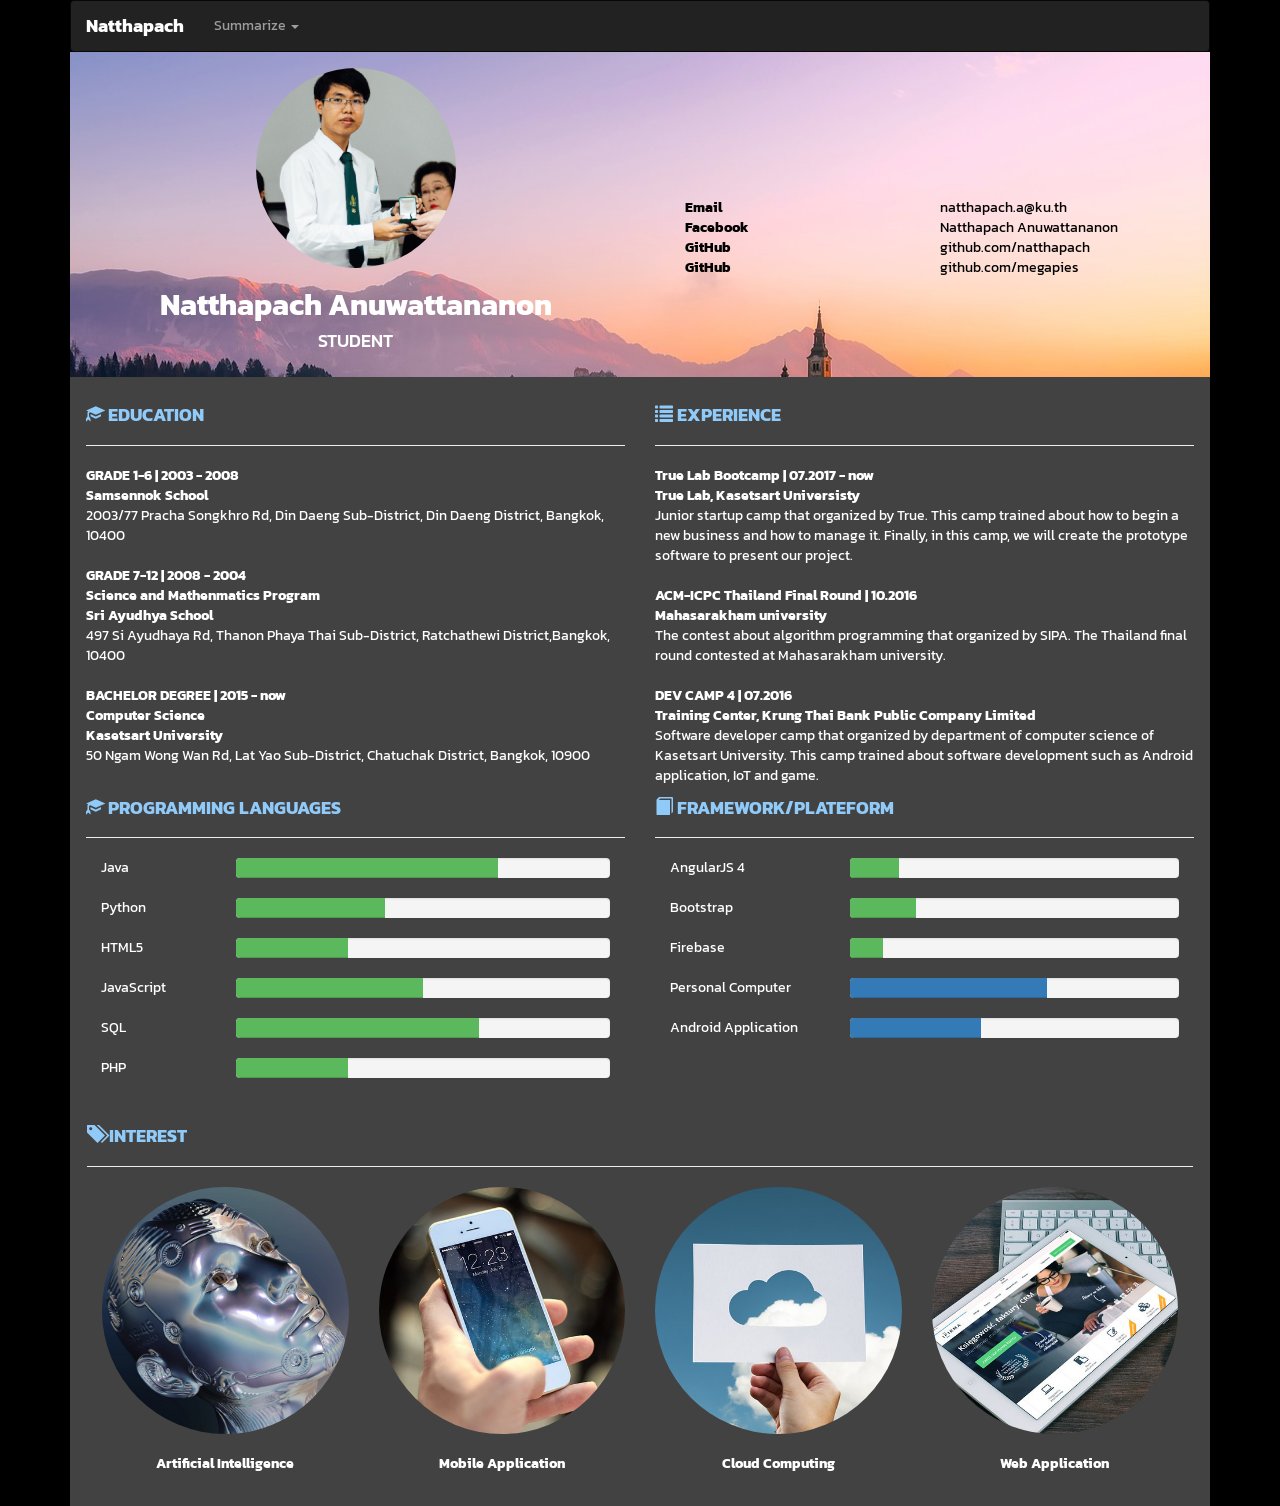
<file: index.html>
<html>

<head>
  <meta charset="utf-8">
  <meta http-equiv="X-UA-Compatible" content="IE=edge">
  <meta name="viewport" content="width=device-width, initial-scale=1">
  <!-- The above 3 meta tags *must* come first in the head; any other head content must come *after* these tags -->
  <title>Natthapach Anuwattananon</title>
  <!-- Bootstrap -->
  <link href="css/bootstrap.min.css" rel="stylesheet">
  <link href="https://fonts.googleapis.com/css?family=Kanit" rel="stylesheet">
  <!-- HTML5 shim and Respond.js for IE8 support of HTML5 elements and media queries -->
  <!-- WARNING: Respond.js doesn't work if you view the page via file:// -->
  <!--[if lt IE 9]>
      <script src="https://oss.maxcdn.com/html5shiv/3.7.3/html5shiv.min.js"></script>
      <script src="https://oss.maxcdn.com/respond/1.4.2/respond.min.js"></script>
    <![endif]-->
  <style>
    .font-kanit{
        font-family: 'Kanit', sans-serif;
    }

    #header{
      background: url("image/header.jpg") no-repeat;
      color: white;
    }

    #body {
      background: #424242;
      color: white;
      padding: 16px;
    }

    .topic {
      color: #90caf9
    }

    .col-centered {
      margin: 0 auto;
    }

    @media (min-width: 768px){
      #contract{
        color: #000
      }
    }
  </style>
</head>

<body style="background: #000" class="font-kanit">
  <div class="container"  >
    <!-- start navbar -->
    <nav class="navbar navbar-inverse" style="margin: 0px">
      <div class="container-fluid">
        <div class="navbar-header">
            <button type="button" class="navbar-toggle collapsed" data-toggle="collapse" data-target="#bs-example-navbar-collapse-1" aria-expanded="false">
              <span class="sr-only">Toggle navigation</span>
              <span class="icon-bar"></span>
              <span class="icon-bar"></span>
              <span class="icon-bar"></span>
        </button>
        <a class="navbar-brand" href="index.html"><b style="color: #fff">Natthapach</b></a>
        </div>
        <div class="collapse navbar-collapse" id="bs-example-navbar-collapse-1">
          <ul class="nav navbar-nav class="dropdown-menu" aria-labelledby="dropdownMenuDivider">
            <li class="dropdown">
              <a class="dropdown-toggle" data-toggle="dropdown" href="#">Summarize
              <span class="caret"></span></a>
              <ul class="dropdown-menu">
                <li><a href="tp-summary_1.html">How to browser build page</a></li> 
                <li><a href="tp-summary_2.html">How to browser render page (part I)</a></li> 
                <li><a href="tp-summary_3.html">CSS Specificity</a></li>
              </ul>
            </li>         
          </ul>
        </div>
      </div>
    </nav>
    <!-- end navbar -->

    <div id="header">
      <div class="row" style="padding: 16px;">
        <div class="col-xs-12 col-sm-6" align="center">
          <img src="image/profile.jpg" class="img-circle" alt="profile" style="width: 200px; height: 200px">
          <br>
          <h2> <b>Natthapach Anuwattananon</b> </h2>
          <h4> STUDENT </h4>
        </div>
        <div class="col-xs-12 col-sm-6" style="vertical-align:bottom" id="contract">
          <div class="col-xs-12" style="margin-top:10px">
            &nbsp;
            <!-- <h5> <b>CAREER GOAL</b>
              <br>
              <br> &nbsp;&nbsp;&nbsp;&nbsp;&nbsp;&nbsp;&nbsp;&nbsp;I have some dream for my life. That is about eating every food in the world. I want to the king of eater! I will eat any thing that I need. </h5> -->
          </div>
          <div class="col-sm-12">
            <br>
            <br>
            <br>
            <br>
            <br> </div>
          <div class="col-xs-12">
            <!-- <hr> -->
            <div class="col-xs-6"> <b>Email</b> </div>
            <div class="col-xs-6"> natthapach.a@ku.th </div>
            <div class="col-xs-6"> <b>Facebook</b> </div>
            <div class="col-xs-6"> Natthapach Anuwattananon </div>
            <div class="col-xs-6"> <b>GitHub</b> </div>
            <div class="col-xs-6"> github.com/natthapach  </div>
            <div class="col-xs-6"> <b>GitHub</b> </div>
            <div class="col-xs-6"> github.com/megapies </div>
          </div>
        </div>
      </div>
    </div>

    <div id="body">
      <div class="row">
        <div class="col-xs-12 col-sm-6">
          <h4 class="topic"> 
            <span class="glyphicon glyphicon-education" aria-hidden="true"></span> 
            <b>EDUCATION</b>
            <hr> 
          </h4> 

          <b>GRADE 1-6 | 2003 - 2008 <br> Samsennok School <br> </b> 2003/77 Pracha Songkhro Rd, Din Daeng Sub-District, Din Daeng District, Bangkok, 10400
          <br>
          <br> 
          <b>
            GRADE 7-12 | 2008 - 2004 <br> 
            Science and Mathenmatics Program <br>
            Sri Ayudhya School<br> 
          </b> 
            497 Si Ayudhaya Rd, Thanon Phaya Thai Sub-District, Ratchathewi District,Bangkok, 10400
          <br>
          <br> 
          <b>BACHELOR DEGREE | 2015 - now <br> 
            Computer Science<br>
            Kasetsart University<br>
          </b> 
            50 Ngam Wong Wan Rd, Lat Yao Sub-District, Chatuchak District, Bangkok, 10900
      
        </div>

        <!-- Experience -->
        <div class="col-xs-12 col-sm-6">
          <h4 class="topic"> <span class="glyphicon glyphicon-list" aria-hidden="true"></span> <b>EXPERIENCE</b>
            <hr> 
          </h4> 
            <b>
              True Lab Bootcamp | 07.2017 - now <br> 
              True Lab, Kasetsart Universisty <br>
            </b> 
            Junior startup camp that organized by True. This camp trained about how to begin a new business and how to manage it. Finally, in this camp, we will create the prototype software to present our project.
          <br>
          <br> 
          <b>
            ACM-ICPC Thailand Final Round | 10.2016 <br> 
            Mahasarakham university <br> 
          </b> 
          The contest about algorithm programming that organized by SIPA. The Thailand final round contested at Mahasarakham university.
          <br>
          <br> 
          <b>
            DEV CAMP 4 | 07.2016 <br> 
            Training Center, Krung Thai Bank Public Company Limited <br> 
          </b> 
          Software developer camp that organized by department of computer science of Kasetsart University. This camp trained about software development such as Android application, IoT and game.
        </div>
          <!-- Education -->
      </div>

    <div id="body" style="padding: 0px">
      <div class="row">
        <!-- -->
        <div class="col-xs-12 col-sm-6">
          <h4 class="topic"> <span class="glyphicon glyphicon-education" aria-hidden="true"></span> <b> PROGRAMMING LANGUAGES</b>
            <hr> </h4>
          <!-- -->
          <div class="col-xs-3"> Java </div>
          <div class="col-xs-9">
            <div class="progress">
              <div class="progress-bar progress-bar-success" role="progressbar" aria-valuenow="60" aria-valuemin="0" aria-valuemax="100" style="width: 70%;"> <span class="sr-only">60% Complete</span> </div>
            </div>
          </div>
          <!--  -->
          <div class="col-xs-3"> Python </div>
          <div class="col-xs-9">
            <div class="progress ">
              <div class="progress-bar progress-bar-success" role="progressbar" aria-valuenow="60" aria-valuemin="0" aria-valuemax="100" style="width: 40%;"> <span class="sr-only">60% Complete</span> </div>
            </div>
          </div>
          <!--  -->
          
          <div class="col-xs-3"> HTML5 </div>
          <div class="col-xs-9">
            <div class="progress">
              <div class="progress-bar progress-bar-success" role="progressbar" aria-valuenow="60" aria-valuemin="0" aria-valuemax="100" style="width: 30%;"> <span class="sr-only">60% Complete</span> </div>
            </div>
          </div>
          <!-- -->
          
          <div class="col-xs-3"> JavaScript </div>
          <div class="col-xs-9">
            <div class="progress">
              <div class="progress-bar progress-bar-success" role="progressbar" aria-valuenow="60" aria-valuemin="0" aria-valuemax="100" style="width: 50%;"> <span class="sr-only">60% Complete</span> </div>
            </div>
          </div>
          <!-- -->
          <div class="col-xs-3"> SQL</div>
          <div class="col-xs-9">
            <div class="progress">
              <div class="progress-bar progress-bar-success" role="progressbar" aria-valuenow="60" aria-valuemin="0" aria-valuemax="100" style="width: 65%;"> <span class="sr-only">60% Complete</span> </div>
            </div>
          </div>
          <!-- -->
          <div class="col-xs-3"> PHP</div>
          <div class="col-xs-9">
            <div class="progress">
              <div class="progress-bar progress-bar-success" role="progressbar" aria-valuenow="60" aria-valuemin="0" aria-valuemax="100" style="width: 30%;"> <span class="sr-only">60% Complete</span> </div>
            </div>
          </div>
          <!-- -->
        </div>
        <!-- **************** -->
        <div class="col-xs-12 col-sm-6">
          <h4 class="topic"> 
            <span class="glyphicon glyphicon-book" aria-hidden="true"></span> 
            <b> FRAMEWORK/PLATEFORM</b>
            <hr> 
          </h4>
          <!-- -->
          <div class="col-xs-4"> AngularJS 4</div>
          <div class="col-xs-8">
            <div class="progress">
              <div class="progress-bar progress-bar-success" role="progressbar" aria-valuenow="60" aria-valuemin="0" aria-valuemax="100" style="width: 15%;"> <span class="sr-only">60% Complete</span> </div>
            </div>
          </div>
          <!--  -->
          <div class="col-xs-4"> Bootstrap </div>
          <div class="col-xs-8">
            <div class="progress">
              <div class="progress-bar progress-bar-success" role="progressbar" aria-valuenow="60" aria-valuemin="0" aria-valuemax="100" style="width: 20%;"> <span class="sr-only">60% Complete</span> </div>
            </div>
          </div>
          <!--  -->
          
          <div class="col-xs-4"> Firebase </div>
          <div class="col-xs-8">
            <div class="progress">
              <div class="progress-bar progress-bar-success" role="progressbar" aria-valuenow="60" aria-valuemin="0" aria-valuemax="100" style="width: 10%;"> <span class="sr-only">60% Complete</span> </div>
            </div>
          </div>
          <!-- -->
          
          <div class="col-xs-4"> Personal Computer </div>
          <div class="col-xs-8">
            <div class="progress">
              <div class="progress-bar" role="progressbar" aria-valuenow="60" aria-valuemin="0" aria-valuemax="100" style="width: 60%;"> <span class="sr-only">60% Complete</span> </div>
            </div>
          </div>
          <!-- -->
          <div class="col-xs-4"> Android Application</div>
          <div class="col-xs-8">
            <div class="progress">
              <div class="progress-bar" role="progressbar" aria-valuenow="60" aria-valuemin="0" aria-valuemax="100" style="width: 40%;"> <span class="sr-only">60% Complete</span> </div>
            </div>
          </div>
          <!-- -->
        
        </div>
      </div>
    </div>
    <div class="body" style="padding: 16px">
      <div class="row">
          <h4 class="topic"> <span class="glyphicon glyphicon-tags" aria-hidden="true"></span> <b> INTEREST</b>
            <hr> </h4>
          <div class="col-sm-3 col-xs-6" align="center">
            <img src="image/interest-ai.jpg" class="img-responsive img-circle" alt="Artificial Intelligent">
            <br><b>Artificial Intelligence</b><br> 
          </div>
          <div class="col-sm-3 col-xs-6" align="center">
            <img src="image/interest-app.jpg" class="img-responsive img-circle" alt="Mobile Application">
            <br><b>Mobile Application</b><br>
          </div>
          <div class="col-sm-3 col-xs-6" align="center">
            <img src="image/interest-cloud-computing.jpg" class="img-responsive img-circle" alt="Cloud Computing">
            <br><b>Cloud Computing</b><br>
          </div>
          <div class="col-sm-3 col-xs-6" align="center">
            <img src="image/interest-web-app.jpg" class="img-responsive img-circle" alt="Web Application">
            <br><b>Web Application</b><br>
          </div>

      </div>
    </div>
  </div>
  <!-- jQuery (necessary for Bootstrap's JavaScript plugins) -->
  <script src="js/jquery-3.2.1.min.js"></script>
  <!-- Include all compiled plugins (below), or include individual files as needed -->
  <script src="js/bootstrap.min.js"></script>
</body>

</html>
</file>
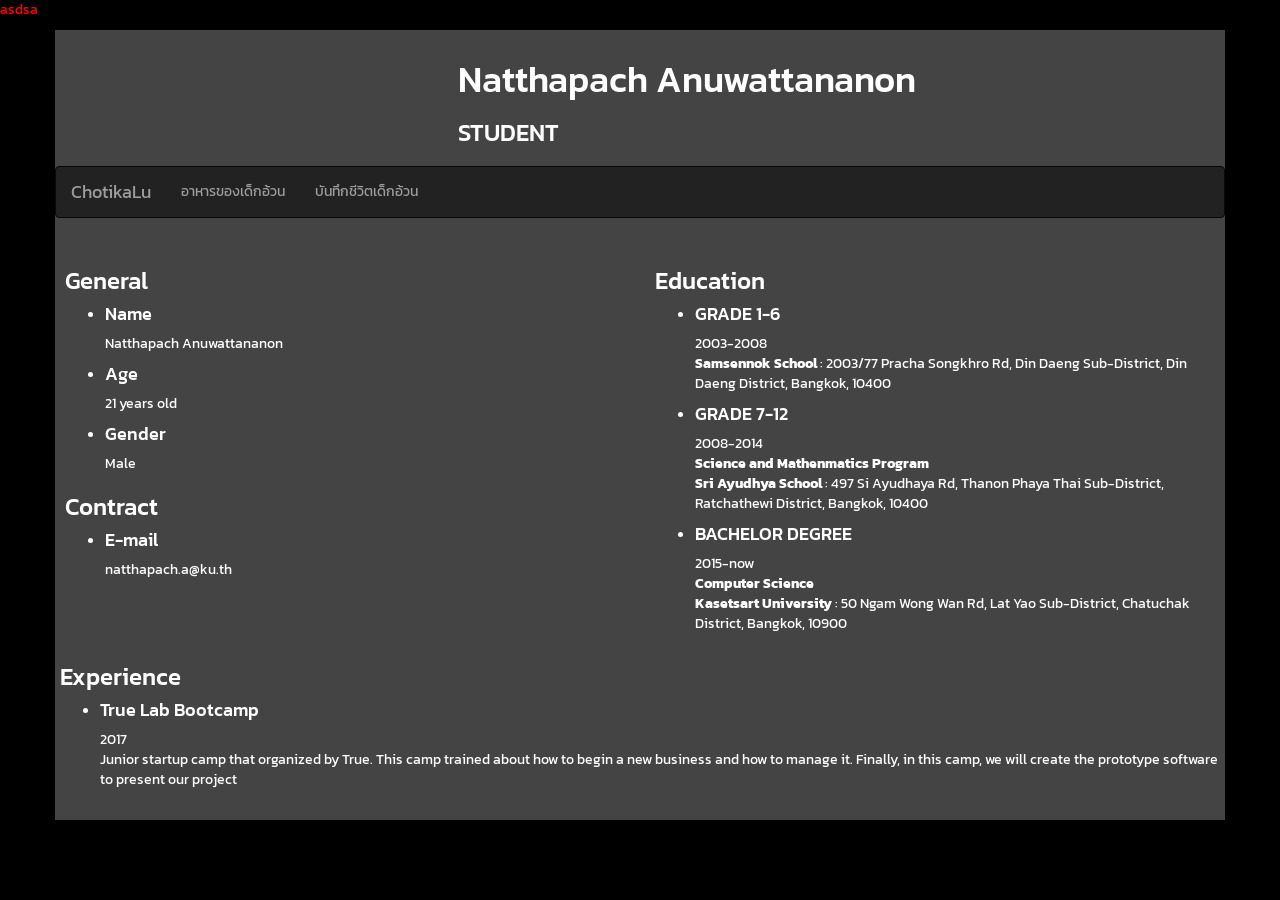
<file: index2.html>
<!doctype html>
<html lang="en">
  <head>
    <!-- Required meta tags -->
    <meta charset="utf-8">
    <meta name="viewport" content="width=device-width, initial-scale=1, shrink-to-fit=no">

    <link href="https://fonts.googleapis.com/css?family=Kanit" rel="stylesheet">
    <!-- Bootstrap CSS -->
    <link rel="stylesheet" href="https://maxcdn.bootstrapcdn.com/bootstrap/3.3.7/css/bootstrap.min.css" integrity="sha384-BVYiiSIFeK1dGmJRAkycuHAHRg32OmUcww7on3RYdg4Va+PmSTsz/K68vbdEjh4u" crossorigin="anonymous">
    <style>
      .font-kanit{
        font-family: 'Kanit', sans-serif;
      }
/*      p{
        font-size: 1.2em;
      }*/
      .row{
        padding: 10px
      }
      #title{
        color:green;
      }

      .body-slash{
        color:blue;
      }
      .body-block{
        color:red;
      }
      
      
      
      
    </style>

    <title>Hello, world!</title>
  </head>
  <body style="background: #000;" class="font-kanit">

    <p class="body-block body-slash">
      asdsa
    </p>
  
    <div class="container" style="background: #444; color: #fff; padding: 0px">
      <div class="row">
        <div class="col-sm-4 col-xs-12">
          
        </div>
        <div class="col-sm-8 col-xs-12">
          <h1>Natthapach Anuwattananon</h1>
          <h3>STUDENT</h3>
        </div>
      </div>
      <nav class="navbar navbar-inverse">
        <div class="container-fluid">
          <div class="navbar-header">
              <button type="button" class="navbar-toggle collapsed" data-toggle="collapse" data-target="#bs-example-navbar-collapse-1" aria-expanded="false">
                <span class="sr-only">Toggle navigation</span>
                <span class="icon-bar"></span>
                <span class="icon-bar"></span>
                <span class="icon-bar"></span>
          </button>
          <a class="navbar-brand" href="#">ChotikaLu</a>
          </div>
          <div class="collapse navbar-collapse" id="bs-example-navbar-collapse-1">
            <ul class="nav navbar-nav">
              <li><a href="#">อาหารของเด็กอ้วน</a></li>
              <li><a href="#">บันทึกชีวิตเด็กอ้วน</a></li>
             
            </ul>
          </div>
        </div>
      </nav>
      <div class="row">
        <div class="col-sm-6 col-xs-12">
          <h3>General</h3>
          <ul>
            <li>
              <h4>Name</h4>
              <p>Natthapach Anuwattananon</p>
            </li>
            <li>
              <h4>Age</h4>
              <p>21 years old</p>
            </li>
            <li>
              <h4>Gender</h4>
              <p>Male</p>
            </li>
          </ul>
          <h3>Contract</h3>
          <ul>
            <li>
              <h4>E-mail</h4>
              <p>natthapach.a@ku.th</p>
            </li>
          </ul>
        </div>
        <div class="col-sm-6 col-xs-12">
          <h3>
            Education
          </h3>
          <ul>
            <li>
              <h4>GRADE 1-6</h4>
              <p>
                2003-2008<br>
                <b>Samsennok School</b> : 2003/77 Pracha Songkhro Rd, Din Daeng Sub-District, 
                Din Daeng District, Bangkok, 10400
              </p>
            </li>
            <li>
              <h4>GRADE 7-12</h4>
              <p>
                2008-2014<br>
                <b>
                  Science and Mathenmatics Program<br>
                  Sri Ayudhya School
                </b> : 497 Si Ayudhaya Rd, Thanon Phaya Thai Sub-District, Ratchathewi District,
                Bangkok, 10400
            </li>
            <li>
              <p>
                <h4>BACHELOR DEGREE</h4>
                2015-now<br>
                <b>
                  Computer Science<br>
                  Kasetsart University
                </b> : 50 Ngam Wong Wan Rd, Lat Yao Sub-District, Chatuchak District, Bangkok, 10900
              </p>
            </li>
          </ul>
        </div>
        <div class="row">
          <div class="col-xs-12">
            <h3>Experience</h3>
            <ul>
              <li>
                <h4>True Lab Bootcamp</h4>
                <p>
                  2017<br>
                  Junior startup camp that organized by True. This camp trained about
                  how to begin a new business and how to manage it. Finally, in this camp,
                  we will create the prototype software to present our project
                </p>
              </li>
            </ul>
          </div>
        </div>
    </div>
    <!-- Optional JavaScript -->
    <!-- jQuery first, then Popper.js, then Bootstrap JS -->
    <script src="https://code.jquery.com/jquery-3.2.1.slim.min.js" integrity="sha384-KJ3o2DKtIkvYIK3UENzmM7KCkRr/rE9/Qpg6aAZGJwFDMVNA/GpGFF93hXpG5KkN" crossorigin="anonymous"></script>
    <script src="https://cdnjs.cloudflare.com/ajax/libs/popper.js/1.12.9/umd/popper.min.js" integrity="sha384-ApNbgh9B+Y1QKtv3Rn7W3mgPxhU9K/ScQsAP7hUibX39j7fakFPskvXusvfa0b4Q" crossorigin="anonymous"></script>
    <script src="https://maxcdn.bootstrapcdn.com/bootstrap/4.0.0-beta.3/js/bootstrap.min.js" integrity="sha384-a5N7Y/aK3qNeh15eJKGWxsqtnX/wWdSZSKp+81YjTmS15nvnvxKHuzaWwXHDli+4" crossorigin="anonymous"></script>
  </body>
</html>
</file>
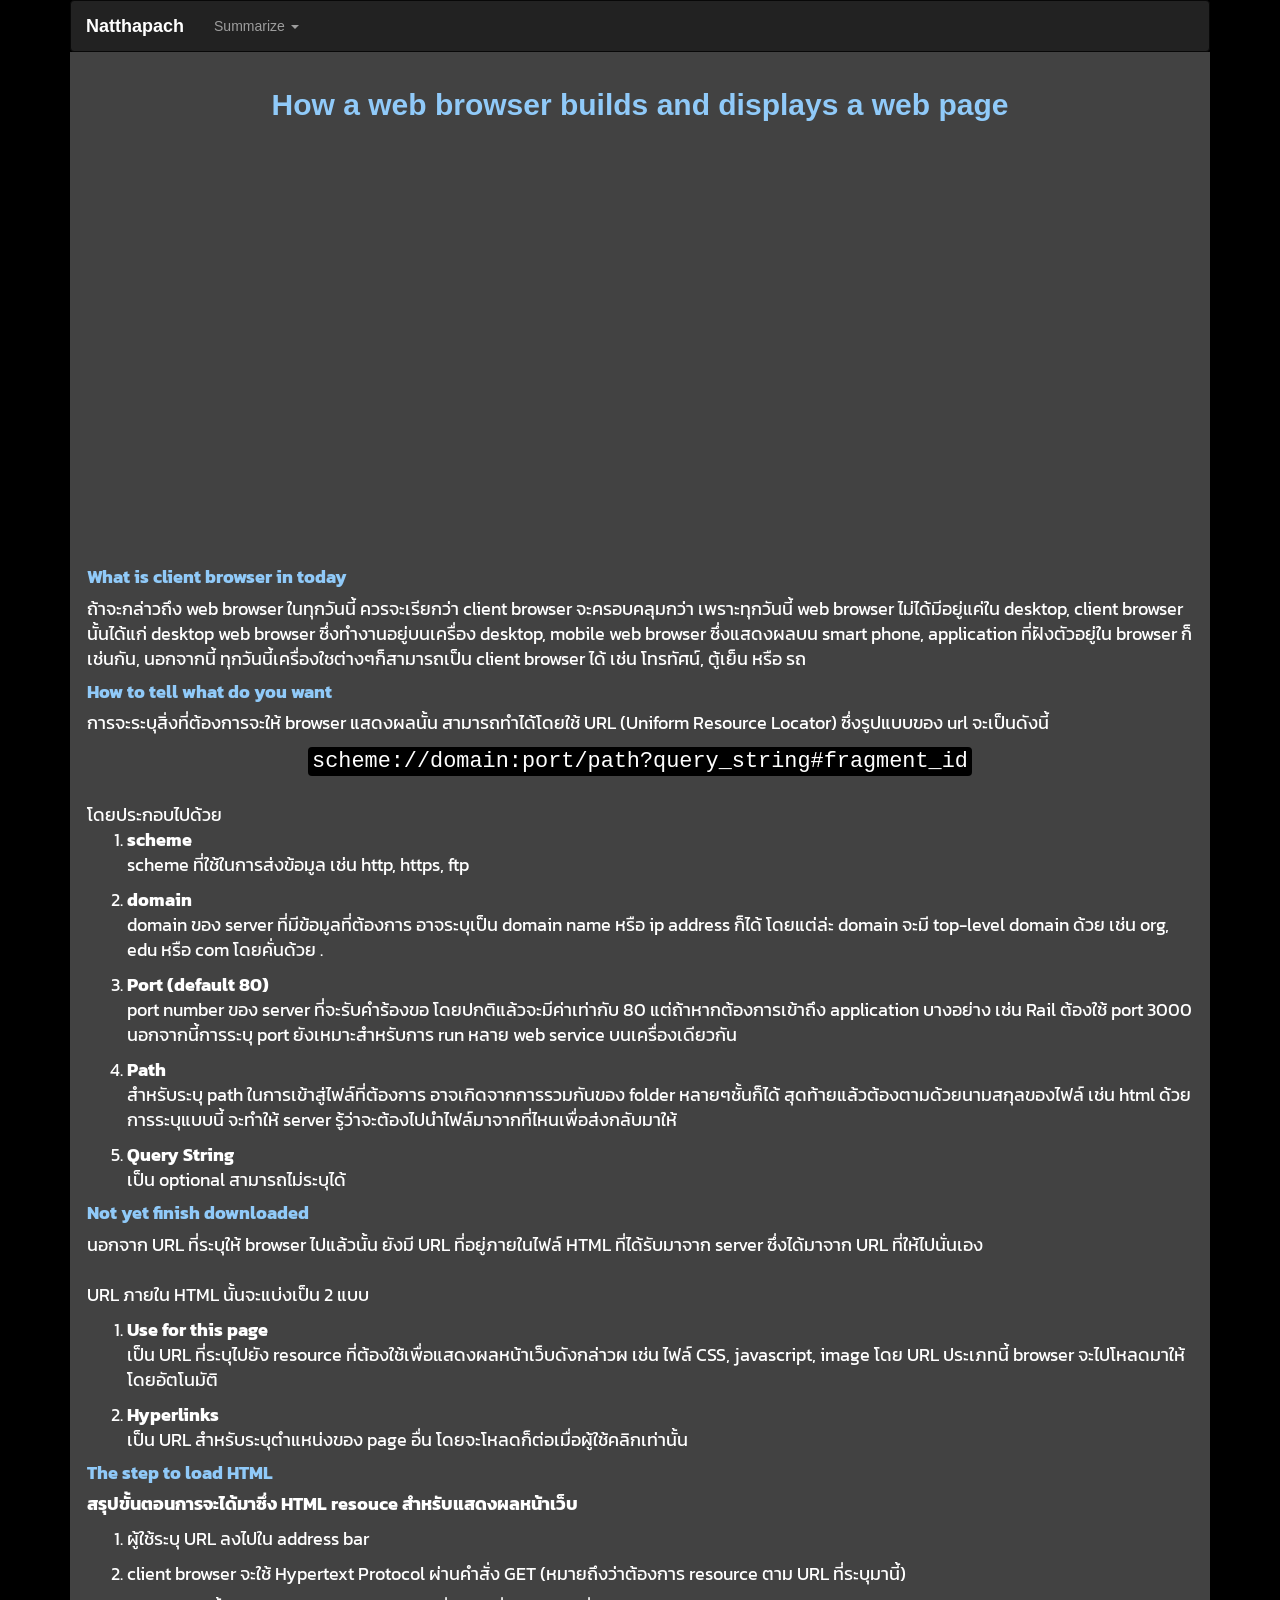
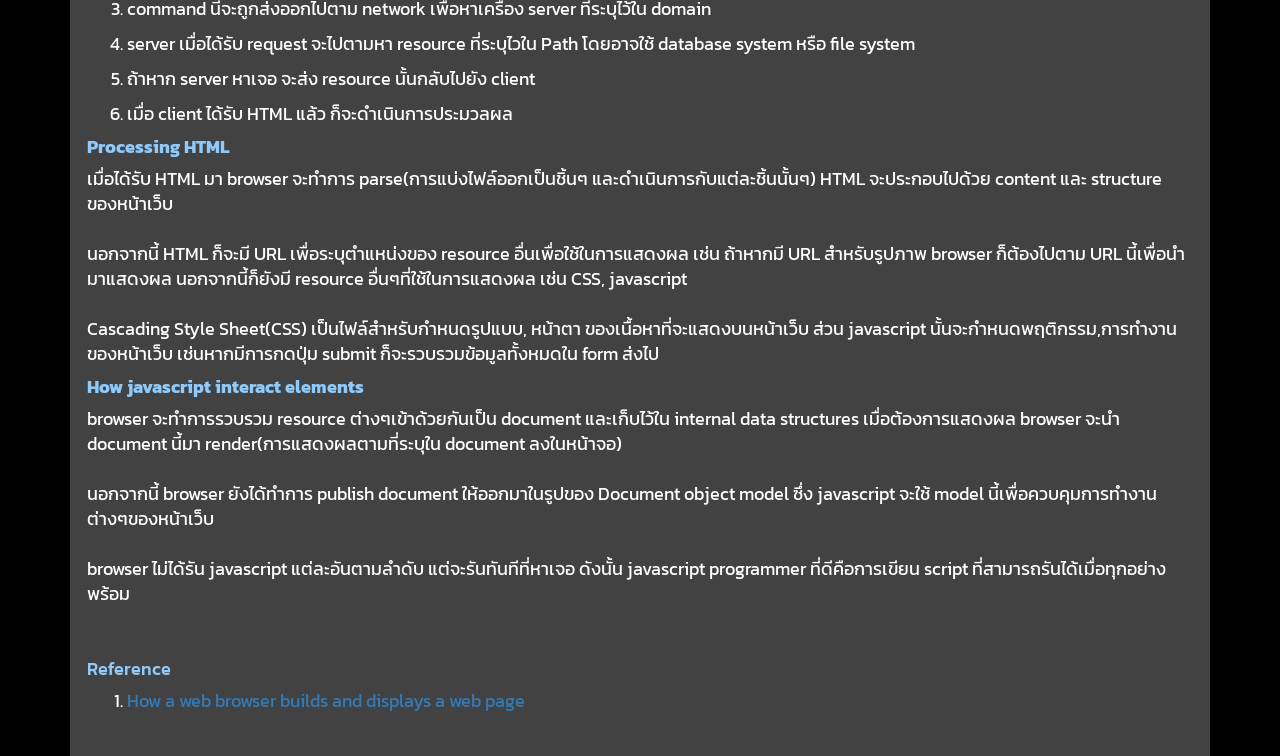
<file: tp-summary_1.html>
<html>

<head>
  <meta charset="utf-8">
  <meta http-equiv="X-UA-Compatible" content="IE=edge">
  <meta name="viewport" content="width=device-width, initial-scale=1">
  <!-- The above 3 meta tags *must* come first in the head; any other head content must come *after* these tags -->
  <title>How a web browser builds and displays a web page</title>
  <!-- Bootstrap -->
  <link href="css/bootstrap.min.css" rel="stylesheet">
  <link href="https://fonts.googleapis.com/css?family=Kanit" rel="stylesheet">
  <!-- HTML5 shim and Respond.js for IE8 support of HTML5 elements and media queries -->
  <!-- WARNING: Respond.js doesn't work if you view the page via file:// -->
  <!--[if lt IE 9]>
      <script src="https://oss.maxcdn.com/html5shiv/3.7.3/html5shiv.min.js"></script>
      <script src="https://oss.maxcdn.com/respond/1.4.2/respond.min.js"></script>
    <![endif]-->
  <style>
    .font-kanit{
        font-family: 'Kanit', sans-serif;
        font-size: 1.25em; 
      } 
    #header{
      background: url("image/header.jpg") no-repeat;
      color: white;
    }

    #body {
      background: #424242;
      color: white;
      padding: 16px;
    }

    .topic {
      color: #90caf9
    }

    .col-centered {
      margin: 0 auto;
    }

    @media (min-width: 768px){
      #contract{
        color: #000
      }
    }

  </style>
</head>

<body style="background: #000">
  <div class="container" class="font-kanit">
    <!-- start navbar -->
    <nav class="navbar navbar-inverse" style="margin: 0px">
      <div class="container-fluid">
        <div class="navbar-header">
            <button type="button" class="navbar-toggle collapsed" data-toggle="collapse" data-target="#bs-example-navbar-collapse-1" aria-expanded="false">
              <span class="sr-only">Toggle navigation</span>
              <span class="icon-bar"></span>
              <span class="icon-bar"></span>
              <span class="icon-bar"></span>
        </button>
        <a class="navbar-brand" href="index.html"><b style="color: #fff">Natthapach</b></a>
        </div>
        <div class="collapse navbar-collapse" id="bs-example-navbar-collapse-1">
          <ul class="nav navbar-nav class="dropdown-menu" aria-labelledby="dropdownMenuDivider">
            <li class="dropdown">
              <a class="dropdown-toggle" data-toggle="dropdown" href="#">Summarize
              <span class="caret"></span></a>
              <ul class="dropdown-menu">
                <li><a href="tp-summary_1.html">How to browser build page</a></li> 
                <li><a href="tp-summary_2.html">How to browser render page (part I)</a></li> 
                <li><a href="tp-summary_3.html">CSS Specificity</a></li>
              </ul>
            </li>         
          </ul>
        </div>
      </div>
    </nav>
    <!-- end navbar -->

    <div id="body">
      <div class="row">
        <div class="col-12" align="center">
          <h2>
            <b class="topic">How a web browser builds and displays a web page</b>
          </h2>
          <div class="col-xs-12 col-sm-2">
            &nbsp;
          </div>
          <div class="col-xs-12 col-sm-8">
            <div class="embed-responsive embed-responsive-16by9">
            <iframe class="embed-responsive-item" src="https://www.youtube.com/embed/DuSURHrZG6I" allowfullscreen></iframe>
          </div>
          </div>
          <div class="col-xs-12 col-sm-2">
            &nbsp;
          </div>
        </div>
      </div>

      <div class="row font-kanit" style="padding: 16px">
        <div class="col-12">
          <h4>
            <b class="topic">What is client browser in today</b>
          </h4>
          <p>
            ถ้าจะกล่าวถึง web browser ในทุกวันนี้ ควรจะเรียกว่า client browser จะครอบคลุมกว่า เพราะทุกวันนี้ web browser ไม่ได้มีอยู่แค่ใน desktop, client browser นั้นได้แก่ desktop web browser ซึ่งทำงานอยู่บนเครื่อง desktop, mobile web browser ซึ่งแสดงผลบน smart phone, application ที่ฝังตัวอยู่ใน browser ก็เช่นกัน, นอกจากนี้ ทุกวันนี้เครื่องใชต่างๆก็สามารถเป็น client browser ได้ เช่น โทรทัศน์, ตู้เย็น หรือ รถ
          </p>
        </div>

        <div class="col-12">
          <h4>
            <b class="topic">How to tell what do you want</b>
          </h4>
          <p>
            การจะระบุสิ่งที่ต้องการจะให้ browser แสดงผลนั้น สามารถทำได้โดยใช้ URL (Uniform Resource Locator) ซึ่งรูปแบบของ url จะเป็นดังนี้
            <br>
            <div class="col-12" align="center">
              <code style="background: #000; color: #fff; font-size: 1.25em">
                scheme://domain:port/path?query_string#fragment_id
              </code>
            </div>
            <br>
            โดยประกอบไปด้วย
            <ol>
              <li>
                <b>scheme</b>
                <p>
                  scheme ที่ใช้ในการส่งข้อมูล เช่น http, https, ftp
                </p>
              </li>
              <li>
                <b>domain</b>
                <p>
                  domain ของ server ที่มีข้อมูลที่ต้องการ อาจระบุเป็น domain name หรือ ip address ก็ได้ โดยแต่ล่ะ domain จะมี top-level domain ด้วย เช่น org, edu หรือ com โดยคั่นด้วย .
                </p>
              </li>
              <li>
                <b>Port (default 80)</b>
                <p>
                  port number ของ server ที่จะรับคำร้องขอ โดยปกติแล้วจะมีค่าเท่ากับ 80 แต่ถ้าหากต้องการเข้าถึง application บางอย่าง เช่น Rail ต้องใช้ port 3000 นอกจากนี้การระบุ port ยังเหมาะสำหรับการ run หลาย web service บนเครื่องเดียวกัน
                </p>
              </li>
              <li>
                <b>Path</b>
                <p>
                สำหรับระบุ path ในการเข้าสู่ไฟล์ที่ต้องการ อาจเกิดจากการรวมกันของ folder หลายๆชั้นก็ได้ สุดท้ายแล้วต้องตามด้วยนามสกุลของไฟล์ เช่น html ด้วยการระบุแบบนี้ จะทำให้ server รู้ว่าจะต้องไปนำไฟล์มาจากที่ไหนเพื่อส่งกลับมาให้
                  
                </p>
              </li>
              <li>
                <b>Query String</b>
                <p>
                เป็น optional สามารถไม่ระบุได้
                  
                </p>
              </li>
            </ol>
          </p>
        </div>

        <div class="col-12">
          <h4>
            <b class="topic">Not yet finish downloaded</b>
          </h4>
          <p>
            นอกจาก URL ที่ระบุให้ browser ไปแล้วนั้น ยังมี URL ที่อยู่ภายในไฟล์ HTML ที่ได้รับมาจาก server ซึ่งได้มาจาก URL ที่ให้ไปนั่นเอง
            <br><br>
            URL ภายใน HTML นั้นจะแบ่งเป็น 2 แบบ
            <ol>
              <li>
                <b>Use for this page</b>
                <p>
                เป็น URL ที่ระบุไปยัง resource ที่ต้องใช้เพื่อแสดงผลหน้าเว็บดังกล่าวผ เช่น ไฟล์ CSS, javascript, image โดย URL ประเภทนี้ browser จะไปโหลดมาให้โดยอัตโนมัติ
                </p>
              </li>
              <li>
                <b>Hyperlinks</b>
                <p>
                  เป็น URL สำหรับระบุตำแหน่งของ page อื่น โดยจะโหลดก็ต่อเมื่อผู้ใช้คลิกเท่านั้น
                </p>
              </li>
            </ol>
          </p>
        </div>

        <div class="col-12">
          <h4>
            <b class="topic">The step to load HTML</b>
          </h4>
          <p>
            <b>สรุปขั้นตอนการจะได้มาซึ่ง HTML resouce สำหรับแสดงผลหน้าเว็บ</b>
            <ol>
              <li>
                <p>
                  ผู้ใช้ระบุ URL ลงไปใน address bar
                </p> 
              </li>
              <li>
                <p>
                  client browser จะใช้ Hypertext Protocol ผ่านคำสั่ง GET (หมายถึงว่าต้องการ resource ตาม URL ที่ระบุมานี้)
                </p>
              </li>
              <li>
                <p>
                  command นี้จะถูกส่งออกไปตาม network เพื่อหาเครื่อง server ที่ระบุไว้ใน domain
                </p>
              </li>
              <li>
                <p>
                  server เมื่อได้รับ request จะไปตามหา resource ที่ระบุไวใน Path โดยอาจใช้ database system หรือ file system
                </p>
              </li>
              <li>
                <p>
                  ถ้าหาก server หาเจอ จะส่ง resource นั้นกลับไปยัง client
                </p>
              </li>
              <li>
                <p>
                  เมื่อ client ได้รับ HTML แล้ว ก็จะดำเนินการประมวลผล
                </p>
              </li>
            </ol>
          </p>
        </div>

        <div class="col-12">
          <h4>
            <b class="topic">Processing HTML</b>
          </h4>
          <p>
            เมื่อได้รับ HTML มา browser จะทำการ parse(การแบ่งไฟล์ออกเป็นชิ้นๆ และดำเนินการกับแต่ละชิ้นนั้นๆ) HTML จะประกอบไปด้วย content และ structure ของหน้าเว็บ
            <br><br>
            นอกจากนี้ HTML ก็จะมี URL เพื่อระบุตำแหน่งของ resource อื่นเพื่อใช้ในการแสดงผล เช่น ถ้าหากมี URL สำหรับรูปภาพ browser ก็ต้องไปตาม URL นี้เพื่อนำมาแสดงผล นอกจากนี้ก็ยังมี resource อื่นๆที่ใช้ในการแสดงผล เช่น CSS, javascript
            <br><br>
            Cascading Style Sheet(CSS) เป็นไฟล์สำหรับกำหนดรูปแบบ, หน้าตา ของเนื้อหาที่จะแสดงบนหน้าเว็บ ส่วน javascript นั้นจะกำหนดพฤติกรรม,การทำงานของหน้าเว็บ เช่นหากมีการกดปุ่ม submit ก็จะรวบรวมข้อมูลทั้งหมดใน form ส่งไป
          </p>
        </div>

        <div class="col-12">
          <h4>
            <b class="topic">How javascript interact elements</b>
          </h4>
          <p>
            browser จะทำการรวบรวม resource ต่างๆเข้าด้วยกันเป็น document และเก็บไว้ใน internal data structures เมื่อต้องการแสดงผล browser จะนำ document นี้มา render(การแสดงผลตามที่ระบุใน document ลงในหน้าจอ)
            <br><br>
            นอกจากนี้ browser ยังได้ทำการ publish document ให้ออกมาในรูปของ Document object model ซึ่ง javascript จะใช้ model นี้เพื่อควบคุมการทำงานต่างๆของหน้าเว็บ
            <br><br>
            browser ไม่ได้รัน javascript แต่ละอันตามลำดับ แต่จะรันทันทีที่หาเจอ ดังนั้น javascript programmer ที่ดีคือการเขียน script ที่สามารถรันได้เมื่อทุกอย่างพร้อม
          </p>
        </div>
        <!-- end of row -->
      </div>

      <div class="row font-kanit" style="padding: 16px">
        <h4 class="topic">
          Reference
        </h4>
        <ol>
          <li>
            <a href="https://youtu.be/DuSURHrZG6I">How a web browser builds and displays a web page</a>
          </li>
        </ol>
      </div>
    </div>
    
  </div>
  <!-- jQuery (necessary for Bootstrap's JavaScript plugins) -->
  <script src="js/jquery-3.2.1.min.js"></script>
  <!-- Include all compiled plugins (below), or include individual files as needed -->
  <script src="js/bootstrap.min.js"></script>
</body>

</html>
</file>
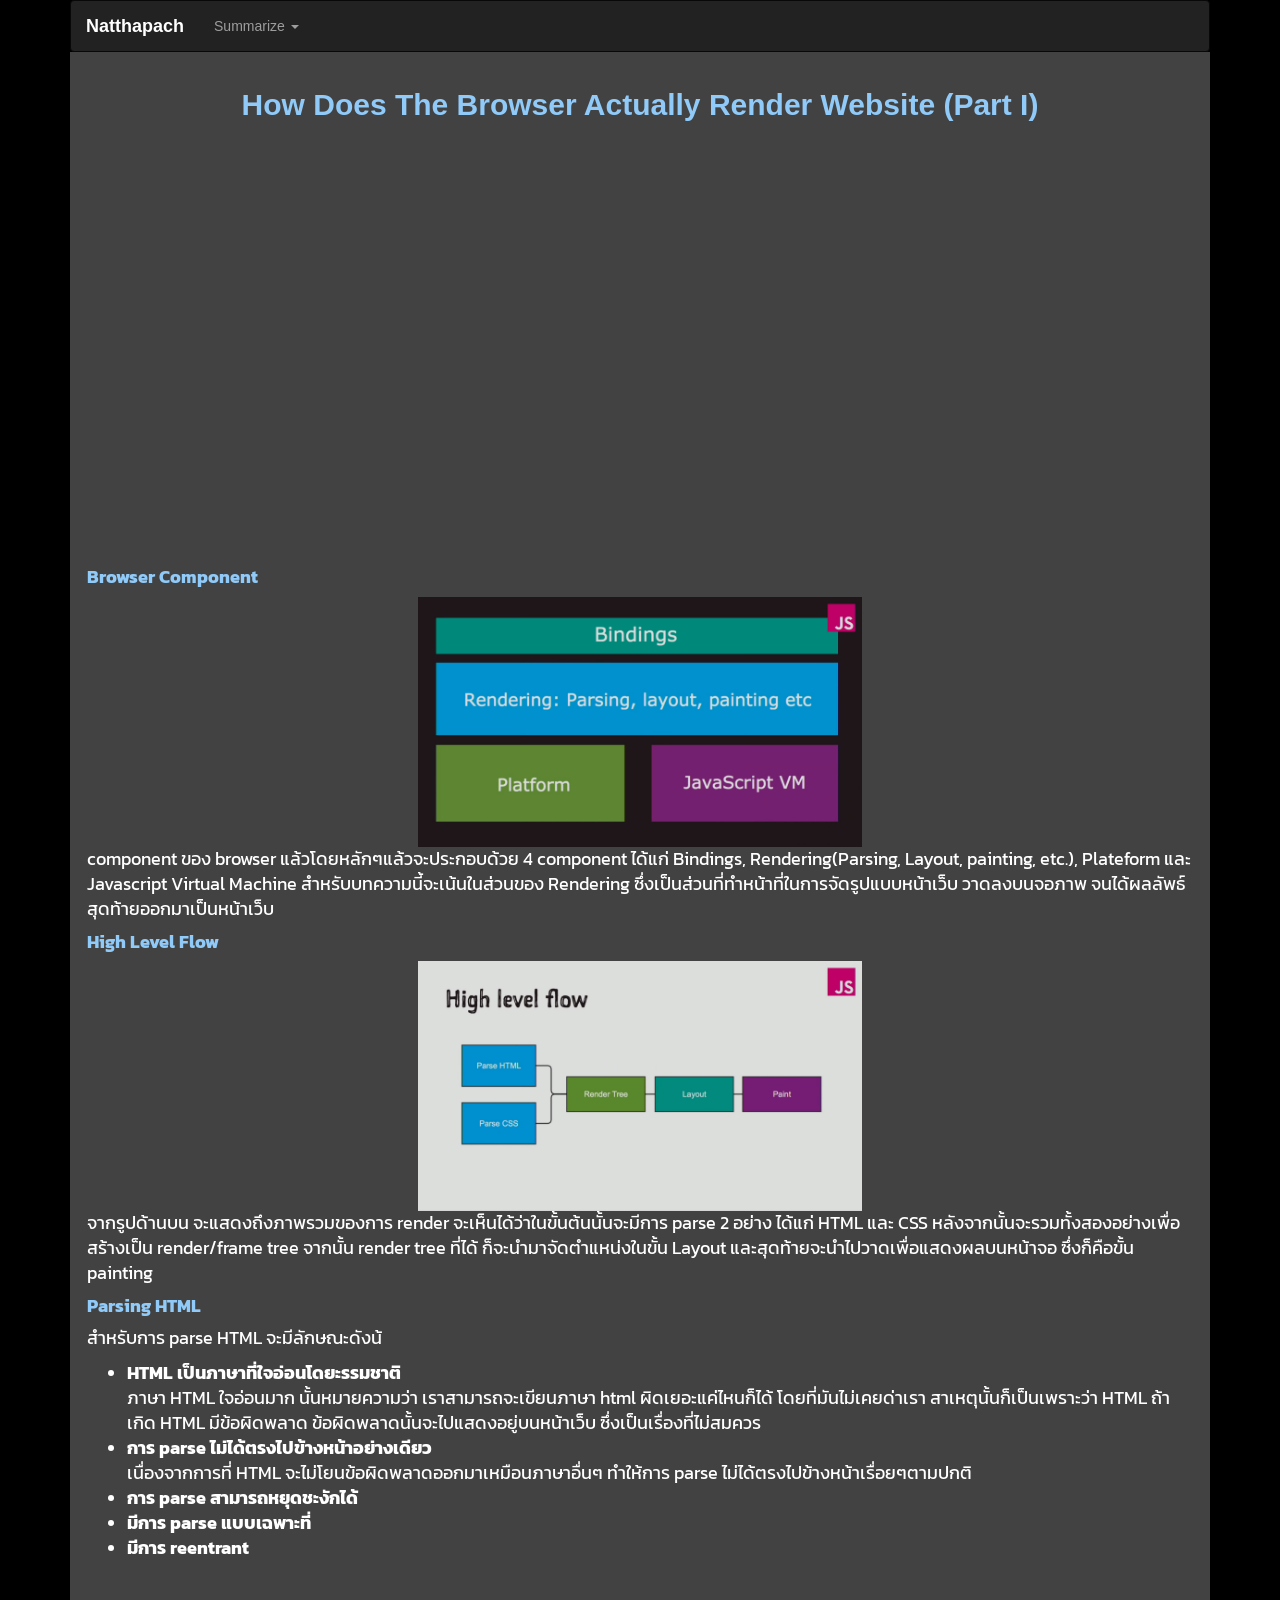
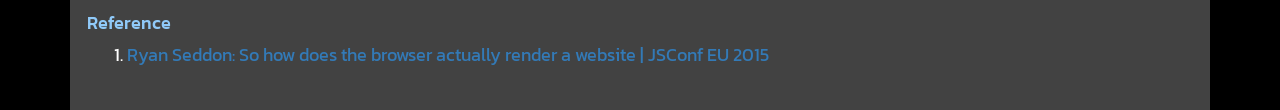
<file: tp-summary_2.html>
<html>

<head>
  <meta charset="utf-8">
  <meta http-equiv="X-UA-Compatible" content="IE=edge">
  <meta name="viewport" content="width=device-width, initial-scale=1">
  <!-- The above 3 meta tags *must* come first in the head; any other head content must come *after* these tags -->
  <title>How Does The Browser Actually Render Website</title>
  <!-- Bootstrap -->
  <link href="css/bootstrap.min.css" rel="stylesheet">
  <link href="https://fonts.googleapis.com/css?family=Kanit" rel="stylesheet">
  <!-- HTML5 shim and Respond.js for IE8 support of HTML5 elements and media queries -->
  <!-- WARNING: Respond.js doesn't work if you view the page via file:// -->
  <!--[if lt IE 9]>
      <script src="https://oss.maxcdn.com/html5shiv/3.7.3/html5shiv.min.js"></script>
      <script src="https://oss.maxcdn.com/respond/1.4.2/respond.min.js"></script>
    <![endif]-->
  <style>
    .font-kanit{
        font-family: 'Kanit', sans-serif;
        font-size: 1.25em; 
      } 
    #header{
      background: url("image/header.jpg") no-repeat;
      color: white;
    }

    #body {
      background: #424242;
      color: white;
      padding: 16px;
    }

    .topic {
      color: #90caf9
    }

    .col-centered {
      margin: 0 auto;
    }

    @media (min-width: 768px){
      #contract{
        color: #000
      }
    }

  </style>
</head>

<body style="background: #000">
  <div class="container" class="font-kanit">
    <!-- start navbar -->
    <nav class="navbar navbar-inverse" style="margin: 0px">
      <div class="container-fluid">
        <div class="navbar-header">
            <button type="button" class="navbar-toggle collapsed" data-toggle="collapse" data-target="#bs-example-navbar-collapse-1" aria-expanded="false">
              <span class="sr-only">Toggle navigation</span>
              <span class="icon-bar"></span>
              <span class="icon-bar"></span>
              <span class="icon-bar"></span>
        </button>
        <a class="navbar-brand" href="index.html"><b style="color: #fff">Natthapach</b></a>
        </div>
        <div class="collapse navbar-collapse" id="bs-example-navbar-collapse-1">
          <ul class="nav navbar-nav class="dropdown-menu" aria-labelledby="dropdownMenuDivider">
            <li class="dropdown">
              <a class="dropdown-toggle" data-toggle="dropdown" href="#">Summarize
              <span class="caret"></span></a>
              <ul class="dropdown-menu">
                <li><a href="tp-summary_1.html">How to browser build page</a></li> 
                <li><a href="tp-summary_2.html">How to browser render page (part I)</a></li> 
                <li><a href="tp-summary_3.html">CSS Specificity</a></li>
              </ul>
            </li>         
          </ul>
        </div>
      </div>
    </nav>
    <!-- end navbar -->

    <div id="body">
      <div class="row">
        <div class="col-12" align="center">
          <h2>
            <b class="topic">How Does The Browser Actually Render Website (Part I)</b>
          </h2>
          <div class="col-xs-12 col-sm-2">
            &nbsp;
          </div>
          <div class="col-xs-12 col-sm-8">
            <div class="embed-responsive embed-responsive-16by9">
            <iframe class="embed-responsive-item" src="https://www.youtube.com/embed/SmE4OwHztCc" allowfullscreen></iframe>
          </div>
          </div>
          <div class="col-xs-12 col-sm-2">
            &nbsp;
          </div>
        </div>
      </div>

      <div class="row font-kanit" style="padding: 16px">
        <div class="col-12">
          <h4>
            <b class="topic">Browser Component</b>
          </h4>
          <p>
            <div align="center">
              <img src="image/tp-sum-2-1.png" class="img-responsive" style="max-height: 250px">
            </div>
            component ของ browser แล้วโดยหลักๆแล้วจะประกอบด้วย 4 component ได้แก่ Bindings, Rendering(Parsing, Layout, painting, etc.), Plateform และ Javascript Virtual Machine สำหรับบทความนี้จะเน้นในส่วนของ Rendering ซึ่งเป็นส่วนที่ทำหน้าที่ในการจัดรูปแบบหน้าเว็บ วาดลงบนจอภาพ จนได้ผลลัพธ์สุดท้ายออกมาเป็นหน้าเว็บ
          </p>
        </div>

        <div class="col-12">
          <h4>
            <b class="topic">High Level Flow</b>
          </h4>
          <p>
            <div align="center">
              <img src="image/tp-sum-2-2.png" class="img-responsive" style="max-height: 250px">
            </div>
            จากรูปด้านบน จะแสดงถึงภาพรวมของการ render จะเห็นได้ว่าในขั้นต้นนั้นจะมีการ parse 2 อย่าง ได้แก่ HTML และ CSS หลังจากนั้นจะรวมทั้งสองอย่างเพื่อสร้างเป็น render/frame tree จากนั้น render tree ที่ได้ ก็จะนำมาจัดตำแหน่งในขั้น Layout และสุดท้ายจะนำไปวาดเพื่อแสดงผลบนหน้าจอ ซึ่งก็คือขั้น painting                
          </p>
        </div>

        <div class="col-12">
          <h4>
            <b class="topic">Parsing HTML</b>
          </h4>
          <p>
            สำหรับการ parse HTML จะมีลักษณะดังน้
            <ul>
              <li>
                <b>HTML เป็นภาษาที่ใจอ่อนโดยะรรมชาติ</b><br>
                ภาษา HTML ใจอ่อนมาก นั้นหมายความว่า เราสามารถจะเขียนภาษา html ผิดเยอะแค่ไหนก็ได้ โดยที่มันไม่เคยด่าเรา สาเหตุนั้นก็เป็นเพราะว่า HTML ถ้าเกิด HTML มีข้อผิดพลาด ข้อผิดพลาดนั้นจะไปแสดงอยู่บนหน้าเว็บ ซึ่งเป็นเรื่องที่ไม่สมควร
              </li>
              <li>
                <b>การ parse ไม่ได้ตรงไปข้างหน้าอย่างเดียว</b><br>
                เนื่องจากการที่ HTML จะไม่โยนข้อผิดพลาดออกมาเหมือนภาษาอื่นๆ ทำให้การ parse ไม่ได้ตรงไปข้างหน้าเรื่อยๆตามปกติ
              </li>
              <li>
                <b>การ parse สามารถหยุดชะงักได้</b><br>
              </li>
              <li>
                <b>มีการ parse แบบเฉพาะที่</b>
              </li>
              <li>
                <b>มีการ reentrant</b>
              </li>
            </ul>            
          </p>
        </div>
        
        <!-- end of row -->
      </div>
      <div class="row font-kanit" style="padding: 16px">
        <div class="col-12">
          <h4 class="topic">
            Reference
          </h4>
          <ol>
            <li>
            <a href="https://youtu.be/SmE4OwHztCc">Ryan Seddon: So how does the browser actually render a website | JSConf EU 2015</a>  
            </li>
          </ol>
        </div>
      </div>
    </div>
    
  </div>
  <!-- jQuery (necessary for Bootstrap's JavaScript plugins) -->
  <script src="js/jquery-3.2.1.min.js"></script>
  <!-- Include all compiled plugins (below), or include individual files as needed -->
  <script src="js/bootstrap.min.js"></script>
</body>

</html>
</file>
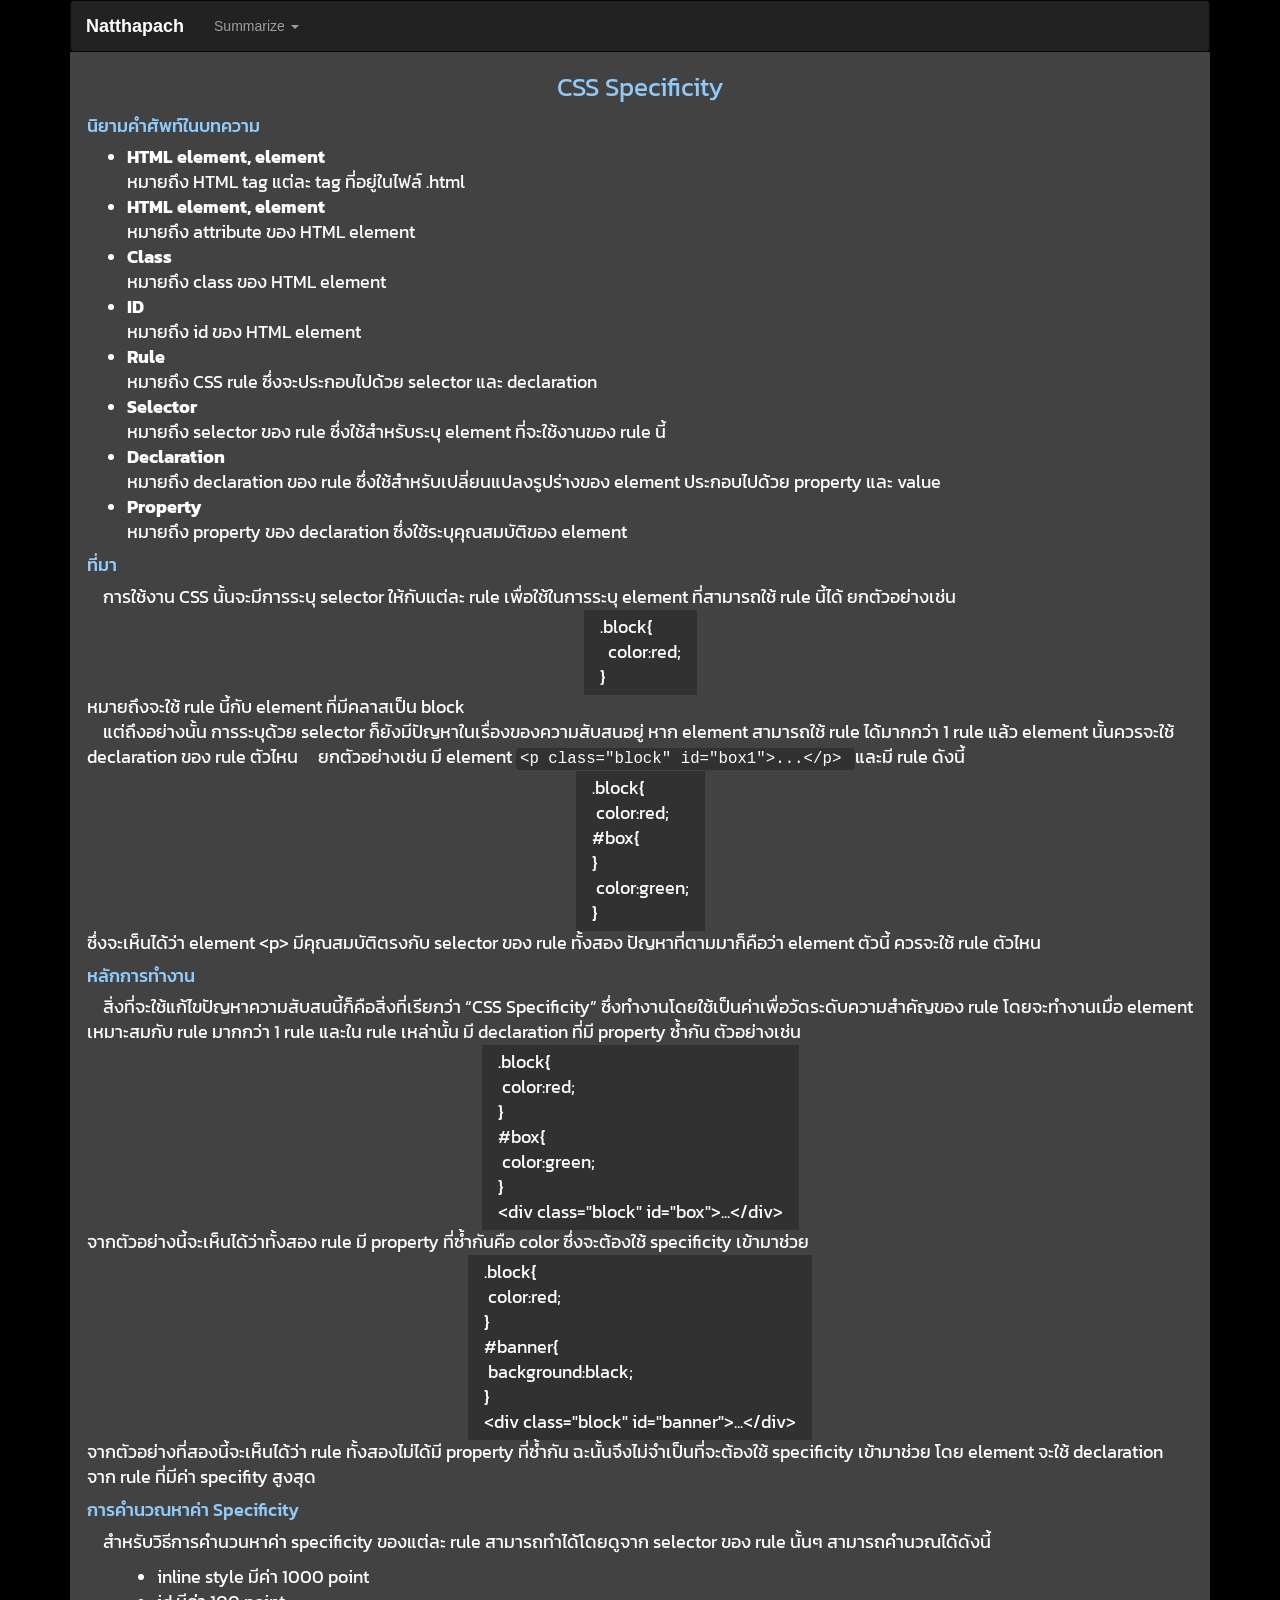
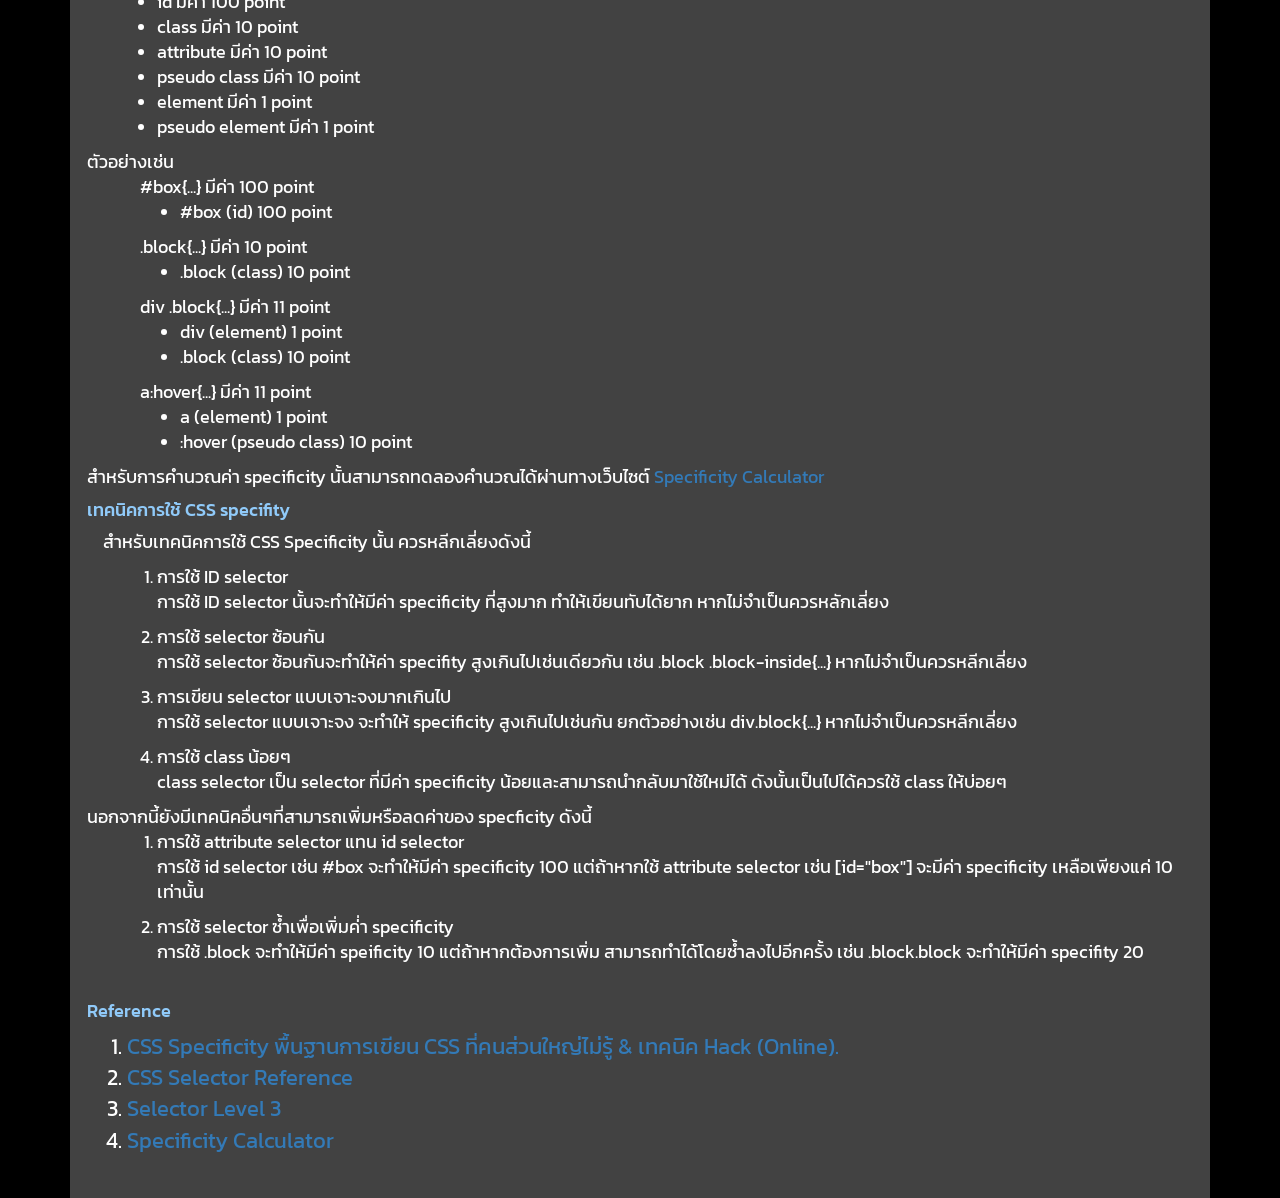
<file: tp-summary_3.html>
<html>

<head>
  <meta charset="utf-8">
  <meta http-equiv="X-UA-Compatible" content="IE=edge">
  <meta name="viewport" content="width=device-width, initial-scale=1">
  <!-- The above 3 meta tags *must* come first in the head; any other head content must come *after* these tags -->
  <title>How a web browser builds and displays a web page</title>
  <!-- Bootstrap -->
  <link href="css/bootstrap.min.css" rel="stylesheet">
  <link href="https://fonts.googleapis.com/css?family=Kanit" rel="stylesheet">
  <!-- HTML5 shim and Respond.js for IE8 support of HTML5 elements and media queries -->
  <!-- WARNING: Respond.js doesn't work if you view the page via file:// -->
  <!--[if lt IE 9]>
      <script src="https://oss.maxcdn.com/html5shiv/3.7.3/html5shiv.min.js"></script>
      <script src="https://oss.maxcdn.com/respond/1.4.2/respond.min.js"></script>
    <![endif]-->
  <style>
    .font-kanit{
        font-family: 'Kanit', sans-serif;
        font-size: 1.25em; 
      } 
    .body {
      background: #424242;
      color: white;
      padding: 16px;
    }
    .col-12{
      padding-left: 16px;
      padding-right: 16px;
    }

    .topic {
      color: #90caf9
    }
    .col-center{

    }
    [id="title"]{
      font-size: 1.5em;
      text-align:center;
      color: #90caf9
    }
    code{
      background: #313131;
      color: white;
    }
    .code{
      background: #313131;
      color: white;
      width: auto;
      margin: 0 auto;
      display: inline-block;
      padding: 5px 16px;
      text-align: left;
    }

  </style>
</head>

<body style="background: #000">
  <div class="container" class="font-kanit">
    <!-- start navbar -->
    <nav class="navbar navbar-inverse" style="margin: 0px">
      <div class="container-fluid">
        <div class="navbar-header">
            <button type="button" class="navbar-toggle collapsed" data-toggle="collapse" data-target="#bs-example-navbar-collapse-1" aria-expanded="false">
              <span class="sr-only">Toggle navigation</span>
              <span class="icon-bar"></span>
              <span class="icon-bar"></span>
              <span class="icon-bar"></span>
        </button>
        <a class="navbar-brand" href="index.html"><b style="color: #fff">Natthapach</b></a>
        </div>
        <div class="collapse navbar-collapse" id="bs-example-navbar-collapse-1">
          <ul class="nav navbar-nav class="dropdown-menu" aria-labelledby="dropdownMenuDivider">
            <li class="dropdown">
              <a class="dropdown-toggle" data-toggle="dropdown" href="#">Summarize
              <span class="caret"></span></a>
              <ul class="dropdown-menu">
                <li><a href="tp-summary_1.html">How to browser build page</a></li> 
                <li><a href="tp-summary_2.html">How to browser render page (part I)</a></li> 
                <li><a href="tp-summary_3.html">CSS Specificity</a></li>
              </ul>
            </li>         
          </ul>
        </div>
      </div>
    </nav>
    <!-- end navbar -->

    <div class="body font-kanit">
      <div class="row">
        
        <div class="col-12" id="title">
          CSS Specificity
        </div>

        <div class="col-12" id="definition">
          <h4 class="topic">นิยามคำศัพท์ในบทความ</h4>
          <p>
            <ul>
              <li>
                <b>HTML element, element</b> <br>
                หมายถึง HTML tag แต่ละ tag ที่อยู่ในไฟล์ .html
              </li>
              <li>
                <b>HTML element, element</b> <br>
                หมายถึง attribute ของ HTML element 
              </li>
              <li>
                <b>Class</b> <br>
                หมายถึง class ของ HTML element
              </li>
              <li>
                <b>ID</b> <br>
                หมายถึง id ของ HTML element
              </li>
              <li>
                <b>Rule</b> <br>
                หมายถึง CSS rule ซึ่งจะประกอบไปด้วย selector และ declaration
              </li>
              <li>
                <b>Selector</b> <br>
                หมายถึง selector ของ rule ซึ่งใช้สำหรับระบุ element ที่จะใช้งานของ rule นี้
              </li>
              <li>
                <b>Declaration</b> <br>
                หมายถึง declaration ของ rule ซึ่งใช้สำหรับเปลี่ยนแปลงรูปร่างของ element ประกอบไปด้วย property และ value
              </li>
              <li>
                <b>Property</b> <br>
                หมายถึง property ของ declaration ซึ่งใช้ระบุคุณสมบัติของ element
              </li>
            </ul>
          </p>
        </div>

        <div class="col-12">
          <h4 class="topic">ที่มา</h4>
          &nbsp;&nbsp;&nbsp;&nbsp;การใช้งาน CSS นั้นจะมีการระบุ selector ให้กับแต่ละ rule เพื่อใช้ในการระบุ element ที่สามารถใช้ rule นี้ได้ ยกตัวอย่างเช่น <br>
          <div align="center">
            <div class="code" align="left">
              .block{ <br>
                &nbsp;   color:red;<br>
              }<br>
            </div>
          </div>
          หมายถึงจะใช้ rule นี้กับ element ที่มีคลาสเป็น block
          <br>
          &nbsp;&nbsp;&nbsp;&nbsp;แต่ถึงอย่างนั้น การระบุด้วย selector ก็ยังมีปัญหาในเรื่องของความสับสนอยู่ หาก element สามารถใช้ rule ได้มากกว่า 1 rule แล้ว element นั้นควรจะใช้ declaration ของ rule ตัวไหน
          &nbsp;&nbsp;&nbsp;&nbsp;ยกตัวอย่างเช่น มี element 
          <code>
          &lt;p class="block" id="box1"&gt;...&lt;/p&gt; 
          </code>
          และมี rule ดังนี้
          <div align="center">
            <div class="code">
              .block{<br>
                &nbsp;color:red;<br>
              #box{<br>
              }<br>
                &nbsp;color:green;<br>
              }<br>
            </div>
          </div>
          ซึ่งจะเห็นได้ว่า element &lt;p&gt; มีคุณสมบัติตรงกับ selector ของ rule ทั้งสอง ปัญหาที่ตามมาก็คือว่า element ตัวนี้ ควรจะใช้ rule ตัวไหน
        </div>

        <div class="col-12">
          <h4 class="topic">หลักการทำงาน</h4>
          &nbsp;&nbsp;&nbsp;&nbsp;สิ่งที่จะใช้แก้ไขปัญหาความสับสนนี้ก็คือสิ่งที่เรียกว่า “CSS Specificity” ซึ่งทำงานโดยใช้เป็นค่าเพื่อวัดระดับความสำคัญของ rule โดยจะทำงานเมื่อ element เหมาะสมกับ rule มากกว่า 1 rule และใน rule เหล่านั้น มี declaration ที่มี property ซ้ำกัน ตัวอย่างเช่น
          <div align="center">
            <div class="code">
              .block{ <br>
                &nbsp;color:red; <br>
              } <br>
              #box{ <br>
                &nbsp;color:green;<br>
              } <br>
              &lt;div class="block" id="box"&gt;...&lt;/div&gt;
            </div>
          </div>
          จากตัวอย่างนี้จะเห็นได้ว่าทั้งสอง rule มี property ที่ซ้ำกันคือ color ซึ่งจะต้องใช้ specificity เข้ามาช่วย
          <div align="center">
            <div class="code">
              .block{ <br>
                &nbsp;color:red; <br>
              } <br>
              #banner{ <br>
                &nbsp;background:black; <br>
              } <br>
              &lt;div class="block" id="banner"&gt;...&lt;/div&gt;
            </div>
          </div>
          จากตัวอย่างที่สองนี้จะเห็นได้ว่า rule ทั้งสองไม่ได้มี property ที่ซ้ำกัน ฉะนั้นจึงไม่จำเป็นที่จะต้องใช้ specificity เข้ามาช่วย โดย element จะใช้ declaration จาก rule ที่มีค่า specifity สูงสุด
        </div>

        <div class="col-12">
          <h4 class="topic">การคำนวณหาค่า Specificity</h4>
          <p>
            &nbsp;&nbsp;&nbsp;&nbsp;สำหรับวิธีการคำนวนหาค่า specificity ของแต่ละ rule สามารถทำได้โดยดูจาก selector ของ rule นั้นๆ สามารถคำนวณได้ดังนี้
            <ul style="padding-left: 4em;">
              <li>
                inline style    มีค่า   1000 point
              </li>
              <li>
                id      มีค่า   100 point
              </li>
              <li>
                class       มีค่า   10 point
              </li>
              <li>
                attribute   มีค่า   10 point
              </li>
              <li>
                pseudo class    มีค่า 10 point
              </li>
              <li>
                element   มีค่า   1 point
              </li>
              <li>
                pseudo element  มีค่า   1 point
              </li>
            </ul>
            ตัวอย่างเช่น <br>
            <div style="padding-left: 3em; ">
              #box{...}   มีค่า 100 point
              <ul>
                <li>
                  #box    (id)    100 point
                </li>
              </ul>
              .block{...} มีค่า 10 point
              <ul>
                <li>  
                  .block  (class)     10 point
                </li>
              </ul>
              div .block{...} มีค่า 11 point
              <ul>
                <li>
                  div   (element) 1 point
                </li>
                <li>
                  .block  (class)   10 point
                </li>
              </ul>
              a:hover{...}  มีค่า 11 point
              <ul>
                <li>
                  a   (element) 1 point
                </li>
                <li>
                  :hover  (pseudo class)  10 point
                </li>
              </ul>
            </div>
            สำหรับการคำนวณค่า specificity นั้นสามารถทดลองคำนวณได้ผ่านทางเว็บไซต์ <a href="https://specificity.keegan.st/ ">Specificity Calculator</a>

          </p>
        </div>

        <div class="col-12">
          <h4 class="topic">เทคนิคการใช้ CSS specifity</h4>
          <p>
            &nbsp;&nbsp;&nbsp;&nbsp;สำหรับเทคนิคการใช้ CSS Specificity นั้น ควรหลีกเลี่ยงดังนี้
            <ol style="padding-left: 4em;">
              <li>
                การใช้ ID selector
                <p>
                  การใช้ ID selector นั้นจะทำให้มีค่า specificity ที่สูงมาก ทำให้เขียนทับได้ยาก หากไม่จำเป็นควรหลักเลี่ยง
                </p>
              </li>
              <li>
                การใช้ selector ซ้อนกัน
                <p>
                  การใช้ selector ซ้อนกันจะทำให้ค่า specifity สูงเกินไปเช่นเดียวกัน เช่น .block .block-inside{...} หากไม่จำเป็นควรหลีกเลี่ยง
                </p>
              </li>
              <li>
                การเขียน selector แบบเจาะจงมากเกินไป
                <p>
                  การใช้ selector แบบเจาะจง จะทำให้ specificity สูงเกินไปเช่นกัน ยกตัวอย่างเช่น div.block{...} หากไม่จำเป็นควรหลีกเลี่ยง
                </p>
              </li>
              <li>
                การใช้ class น้อยๆ
                <p>
                  class selector เป็น selector ที่มีค่า specificity น้อยและสามารถนำกลับมาใช้ใหม่ได้ ดังนั้นเป็นไปได้ควรใช้ class ให้บ่อยๆ
                </p>
              </li>
            </ol>
          นอกจากนี้ยังมีเทคนิคอื่นๆที่สามารถเพิ่มหรือลดค่าของ specficity ดังนี้
          <ol style="padding-left: 4em;">
            <li>
              การใช้ attribute selector แทน id selector
              <p>
                การใช้ id selector เช่น #box จะทำให้มีค่า specificity 100 แต่ถ้าหากใช้ attribute selector เช่น [id="box"] จะมีค่า specificity เหลือเพียงแค่ 10 เท่านั้น
              </p>
            </li>
            <li>
              การใช้ selector ซ้ำเพื่อเพิ่มค่่า specificity
              <p>
                การใช้ .block จะทำให้มีค่า speificity 10 แต่ถ้าหากต้องการเพิ่ม สามารถทำได้โดยซ้ำลงไปอีกครั้ง เช่น
              .block.block จะทำให้มีค่า specifity 20
              </p>
            </li>
          </ol>
          </p>
        </div>
        <!-- end of row -->
      </div>

      <div class="row font-kanit" style="padding: 16px">
        <h4 class="topic">
          Reference
        </h4>
        <ol>
          <li>
            <a href="https://www.designil.com/css-specificity-and-hack.html">CSS Specificity พื้นฐานการเขียน CSS ที่คนส่วนใหญ่ไม่รู้ & เทคนิค Hack (Online). </a>
          </li>
          <li>
            <a href="https://www.w3schools.com/cssref/css_selectors.asp">CSS Selector Reference</a>
          </li>
          <li>
            <a href="https://www.w3.org/TR/css3-selectors/#specificity">Selector Level 3</a>
          </li>
          <li>
            <a href="https://specificity.keegan.st/">Specificity Calculator</a>
          </li>
        </ol>
      </div>
    </div>
    
  </div>
  <!-- jQuery (necessary for Bootstrap's JavaScript plugins) -->
  <script src="js/jquery-3.2.1.min.js"></script>
  <!-- Include all compiled plugins (below), or include individual files as needed -->
  <script src="js/bootstrap.min.js"></script>
</body>

</html>
</file>
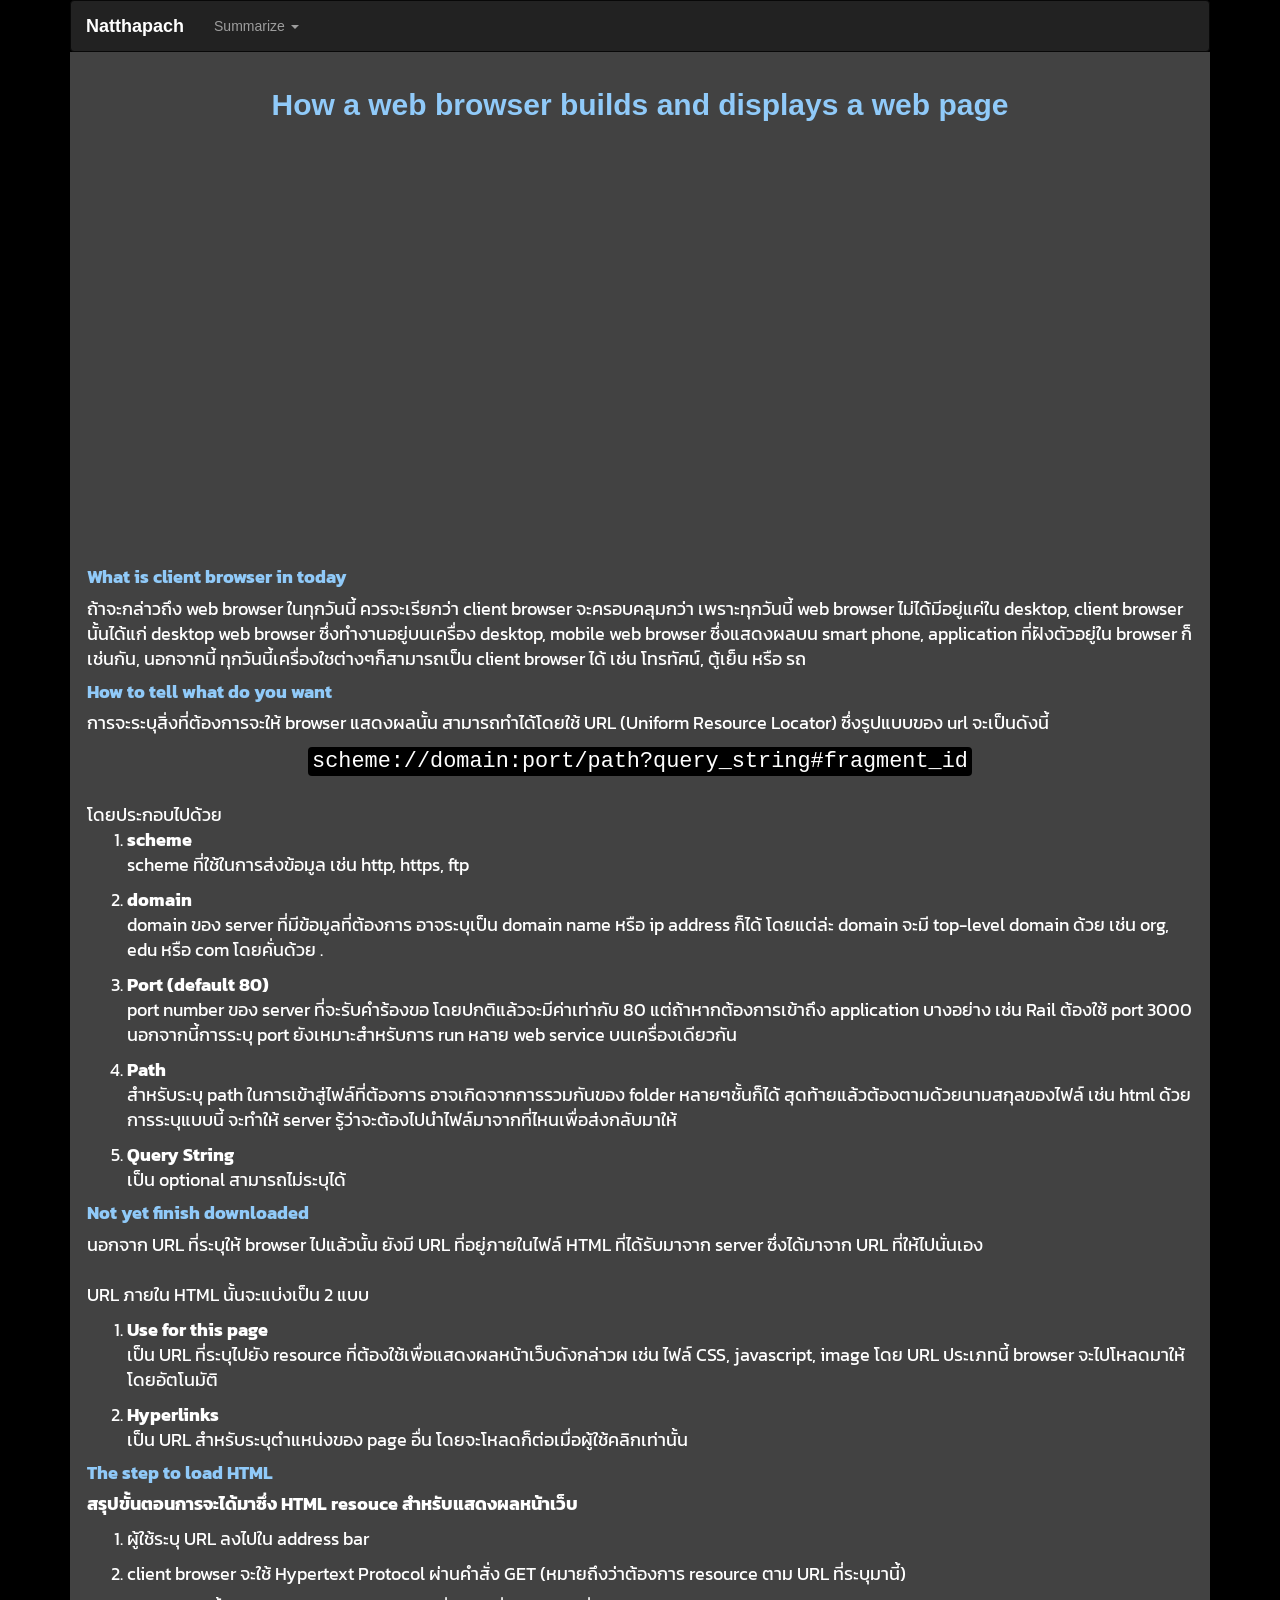
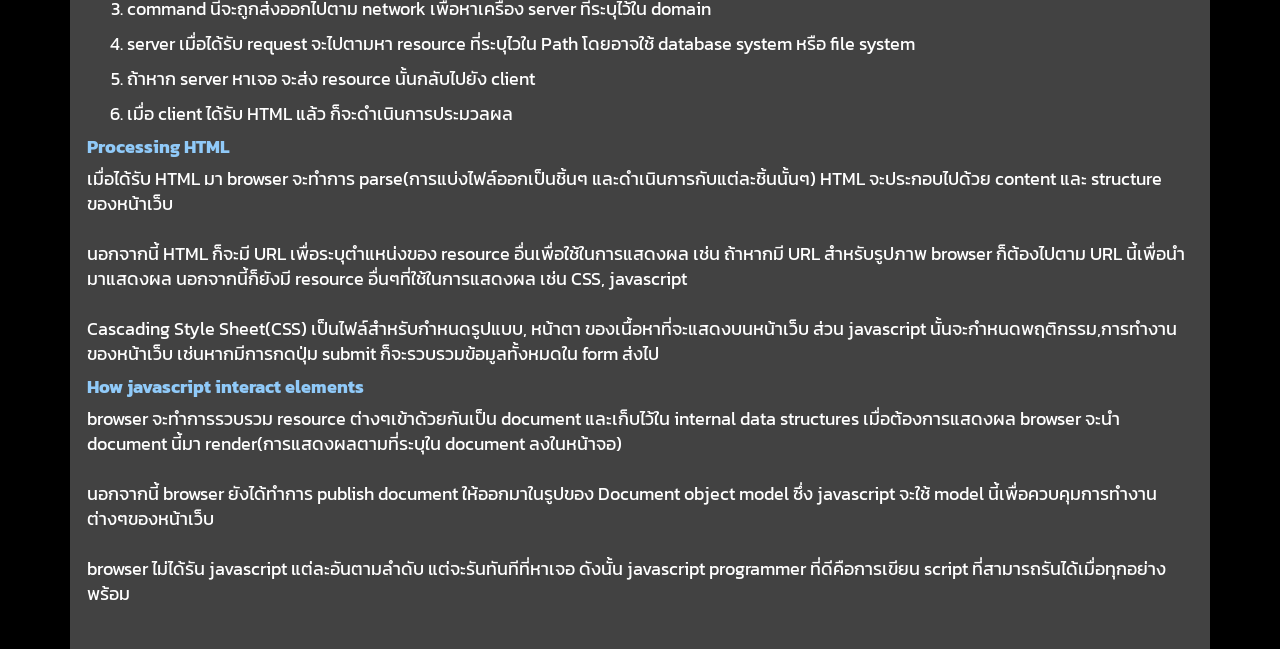
<file: tp-summary_how-a-web-browser-builds-and-displays-a-web-page.html>
<html>

<head>
  <meta charset="utf-8">
  <meta http-equiv="X-UA-Compatible" content="IE=edge">
  <meta name="viewport" content="width=device-width, initial-scale=1">
  <!-- The above 3 meta tags *must* come first in the head; any other head content must come *after* these tags -->
  <title>How a web browser builds and displays a web page</title>
  <!-- Bootstrap -->
  <link href="css/bootstrap.min.css" rel="stylesheet">
  <link href="https://fonts.googleapis.com/css?family=Kanit" rel="stylesheet">
  <!-- HTML5 shim and Respond.js for IE8 support of HTML5 elements and media queries -->
  <!-- WARNING: Respond.js doesn't work if you view the page via file:// -->
  <!--[if lt IE 9]>
      <script src="https://oss.maxcdn.com/html5shiv/3.7.3/html5shiv.min.js"></script>
      <script src="https://oss.maxcdn.com/respond/1.4.2/respond.min.js"></script>
    <![endif]-->
  <style>
    .font-kanit{
        font-family: 'Kanit', sans-serif;
        font-size: 1.25em; 
      } 
    #header{
      background: url("image/header.jpg") no-repeat;
      color: white;
    }

    #body {
      background: #424242;
      color: white;
      padding: 16px;
    }

    .topic {
      color: #90caf9
    }

    .col-centered {
      margin: 0 auto;
    }

    @media (min-width: 768px){
      #contract{
        color: #000
      }
    }

  </style>
</head>

<body style="background: #000">
  <div class="container" class="font-kanit">
    <!-- start navbar -->
    <nav class="navbar navbar-inverse" style="margin: 0px">
      <div class="container-fluid">
        <div class="navbar-header">
            <button type="button" class="navbar-toggle collapsed" data-toggle="collapse" data-target="#bs-example-navbar-collapse-1" aria-expanded="false">
              <span class="sr-only">Toggle navigation</span>
              <span class="icon-bar"></span>
              <span class="icon-bar"></span>
              <span class="icon-bar"></span>
        </button>
        <a class="navbar-brand" href="index.html"><b style="color: #fff">Natthapach</b></a>
        </div>
        <div class="collapse navbar-collapse" id="bs-example-navbar-collapse-1">
          <ul class="nav navbar-nav class="dropdown-menu" aria-labelledby="dropdownMenuDivider">
            <li class="dropdown">
              <a class="dropdown-toggle" data-toggle="dropdown" href="#">Summarize
              <span class="caret"></span></a>
              <ul class="dropdown-menu">
                <li><a href="tp-summary_how-a-web-browser-builds-and-displays-a-web-page.html">Browser build page</a></li> 
              </ul>
            </li>         
          </ul>
         
        </div>
      </div>
    </nav>
    <!-- end navbar -->

    <div id="body">
      <div class="row">
        <div class="col-12" align="center">
          <h2>
            <b class="topic">How a web browser builds and displays a web page</b>
          </h2>
          <div class="col-xs-12 col-sm-2">
            &nbsp;
          </div>
          <div class="col-xs-12 col-sm-8">
            <div class="embed-responsive embed-responsive-16by9">
            <iframe class="embed-responsive-item" src="https://www.youtube.com/embed/DuSURHrZG6I" allowfullscreen></iframe>
          </div>
          </div>
          <div class="col-xs-12 col-sm-2">
            &nbsp;
          </div>
        </div>
      </div>

      <div class="row font-kanit" style="padding: 16px">
        <div class="col-12">
          <h4>
            <b class="topic">What is client browser in today</b>
          </h4>
          <p>
            ถ้าจะกล่าวถึง web browser ในทุกวันนี้ ควรจะเรียกว่า client browser จะครอบคลุมกว่า เพราะทุกวันนี้ web browser ไม่ได้มีอยู่แค่ใน desktop, client browser นั้นได้แก่ desktop web browser ซึ่งทำงานอยู่บนเครื่อง desktop, mobile web browser ซึ่งแสดงผลบน smart phone, application ที่ฝังตัวอยู่ใน browser ก็เช่นกัน, นอกจากนี้ ทุกวันนี้เครื่องใชต่างๆก็สามารถเป็น client browser ได้ เช่น โทรทัศน์, ตู้เย็น หรือ รถ
          </p>
        </div>

        <div class="col-12">
          <h4>
            <b class="topic">How to tell what do you want</b>
          </h4>
          <p>
            การจะระบุสิ่งที่ต้องการจะให้ browser แสดงผลนั้น สามารถทำได้โดยใช้ URL (Uniform Resource Locator) ซึ่งรูปแบบของ url จะเป็นดังนี้
            <br>
            <div class="col-12" align="center">
              <code style="background: #000; color: #fff; font-size: 1.25em">
                scheme://domain:port/path?query_string#fragment_id
              </code>
            </div>
            <br>
            โดยประกอบไปด้วย
            <ol>
              <li>
                <b>scheme</b>
                <p>
                  scheme ที่ใช้ในการส่งข้อมูล เช่น http, https, ftp
                </p>
              </li>
              <li>
                <b>domain</b>
                <p>
                  domain ของ server ที่มีข้อมูลที่ต้องการ อาจระบุเป็น domain name หรือ ip address ก็ได้ โดยแต่ล่ะ domain จะมี top-level domain ด้วย เช่น org, edu หรือ com โดยคั่นด้วย .
                </p>
              </li>
              <li>
                <b>Port (default 80)</b>
                <p>
                  port number ของ server ที่จะรับคำร้องขอ โดยปกติแล้วจะมีค่าเท่ากับ 80 แต่ถ้าหากต้องการเข้าถึง application บางอย่าง เช่น Rail ต้องใช้ port 3000 นอกจากนี้การระบุ port ยังเหมาะสำหรับการ run หลาย web service บนเครื่องเดียวกัน
                </p>
              </li>
              <li>
                <b>Path</b>
                <p>
                สำหรับระบุ path ในการเข้าสู่ไฟล์ที่ต้องการ อาจเกิดจากการรวมกันของ folder หลายๆชั้นก็ได้ สุดท้ายแล้วต้องตามด้วยนามสกุลของไฟล์ เช่น html ด้วยการระบุแบบนี้ จะทำให้ server รู้ว่าจะต้องไปนำไฟล์มาจากที่ไหนเพื่อส่งกลับมาให้
                  
                </p>
              </li>
              <li>
                <b>Query String</b>
                <p>
                เป็น optional สามารถไม่ระบุได้
                  
                </p>
              </li>
            </ol>
          </p>
        </div>

        <div class="col-12">
          <h4>
            <b class="topic">Not yet finish downloaded</b>
          </h4>
          <p>
            นอกจาก URL ที่ระบุให้ browser ไปแล้วนั้น ยังมี URL ที่อยู่ภายในไฟล์ HTML ที่ได้รับมาจาก server ซึ่งได้มาจาก URL ที่ให้ไปนั่นเอง
            <br><br>
            URL ภายใน HTML นั้นจะแบ่งเป็น 2 แบบ
            <ol>
              <li>
                <b>Use for this page</b>
                <p>
                เป็น URL ที่ระบุไปยัง resource ที่ต้องใช้เพื่อแสดงผลหน้าเว็บดังกล่าวผ เช่น ไฟล์ CSS, javascript, image โดย URL ประเภทนี้ browser จะไปโหลดมาให้โดยอัตโนมัติ
                </p>
              </li>
              <li>
                <b>Hyperlinks</b>
                <p>
                  เป็น URL สำหรับระบุตำแหน่งของ page อื่น โดยจะโหลดก็ต่อเมื่อผู้ใช้คลิกเท่านั้น
                </p>
              </li>
            </ol>
          </p>
        </div>

        <div class="col-12">
          <h4>
            <b class="topic">The step to load HTML</b>
          </h4>
          <p>
            <b>สรุปขั้นตอนการจะได้มาซึ่ง HTML resouce สำหรับแสดงผลหน้าเว็บ</b>
            <ol>
              <li>
                <p>
                  ผู้ใช้ระบุ URL ลงไปใน address bar
                </p> 
              </li>
              <li>
                <p>
                  client browser จะใช้ Hypertext Protocol ผ่านคำสั่ง GET (หมายถึงว่าต้องการ resource ตาม URL ที่ระบุมานี้)
                </p>
              </li>
              <li>
                <p>
                  command นี้จะถูกส่งออกไปตาม network เพื่อหาเครื่อง server ที่ระบุไว้ใน domain
                </p>
              </li>
              <li>
                <p>
                  server เมื่อได้รับ request จะไปตามหา resource ที่ระบุไวใน Path โดยอาจใช้ database system หรือ file system
                </p>
              </li>
              <li>
                <p>
                  ถ้าหาก server หาเจอ จะส่ง resource นั้นกลับไปยัง client
                </p>
              </li>
              <li>
                <p>
                  เมื่อ client ได้รับ HTML แล้ว ก็จะดำเนินการประมวลผล
                </p>
              </li>
            </ol>
          </p>
        </div>

        <div class="col-12">
          <h4>
            <b class="topic">Processing HTML</b>
          </h4>
          <p>
            เมื่อได้รับ HTML มา browser จะทำการ parse(การแบ่งไฟล์ออกเป็นชิ้นๆ และดำเนินการกับแต่ละชิ้นนั้นๆ) HTML จะประกอบไปด้วย content และ structure ของหน้าเว็บ
            <br><br>
            นอกจากนี้ HTML ก็จะมี URL เพื่อระบุตำแหน่งของ resource อื่นเพื่อใช้ในการแสดงผล เช่น ถ้าหากมี URL สำหรับรูปภาพ browser ก็ต้องไปตาม URL นี้เพื่อนำมาแสดงผล นอกจากนี้ก็ยังมี resource อื่นๆที่ใช้ในการแสดงผล เช่น CSS, javascript
            <br><br>
            Cascading Style Sheet(CSS) เป็นไฟล์สำหรับกำหนดรูปแบบ, หน้าตา ของเนื้อหาที่จะแสดงบนหน้าเว็บ ส่วน javascript นั้นจะกำหนดพฤติกรรม,การทำงานของหน้าเว็บ เช่นหากมีการกดปุ่ม submit ก็จะรวบรวมข้อมูลทั้งหมดใน form ส่งไป
          </p>
        </div>

        <div class="col-12">
          <h4>
            <b class="topic">How javascript interact elements</b>
          </h4>
          <p>
            browser จะทำการรวบรวม resource ต่างๆเข้าด้วยกันเป็น document และเก็บไว้ใน internal data structures เมื่อต้องการแสดงผล browser จะนำ document นี้มา render(การแสดงผลตามที่ระบุใน document ลงในหน้าจอ)
            <br><br>
            นอกจากนี้ browser ยังได้ทำการ publish document ให้ออกมาในรูปของ Document object model ซึ่ง javascript จะใช้ model นี้เพื่อควบคุมการทำงานต่างๆของหน้าเว็บ
            <br><br>
            browser ไม่ได้รัน javascript แต่ละอันตามลำดับ แต่จะรันทันทีที่หาเจอ ดังนั้น javascript programmer ที่ดีคือการเขียน script ที่สามารถรันได้เมื่อทุกอย่างพร้อม
          </p>
        </div>
        <!-- end of row -->
      </div>
    </div>
    
  </div>
  <!-- jQuery (necessary for Bootstrap's JavaScript plugins) -->
  <script src="js/jquery-3.2.1.min.js"></script>
  <!-- Include all compiled plugins (below), or include individual files as needed -->
  <script src="js/bootstrap.min.js"></script>
</body>

</html>
</file>
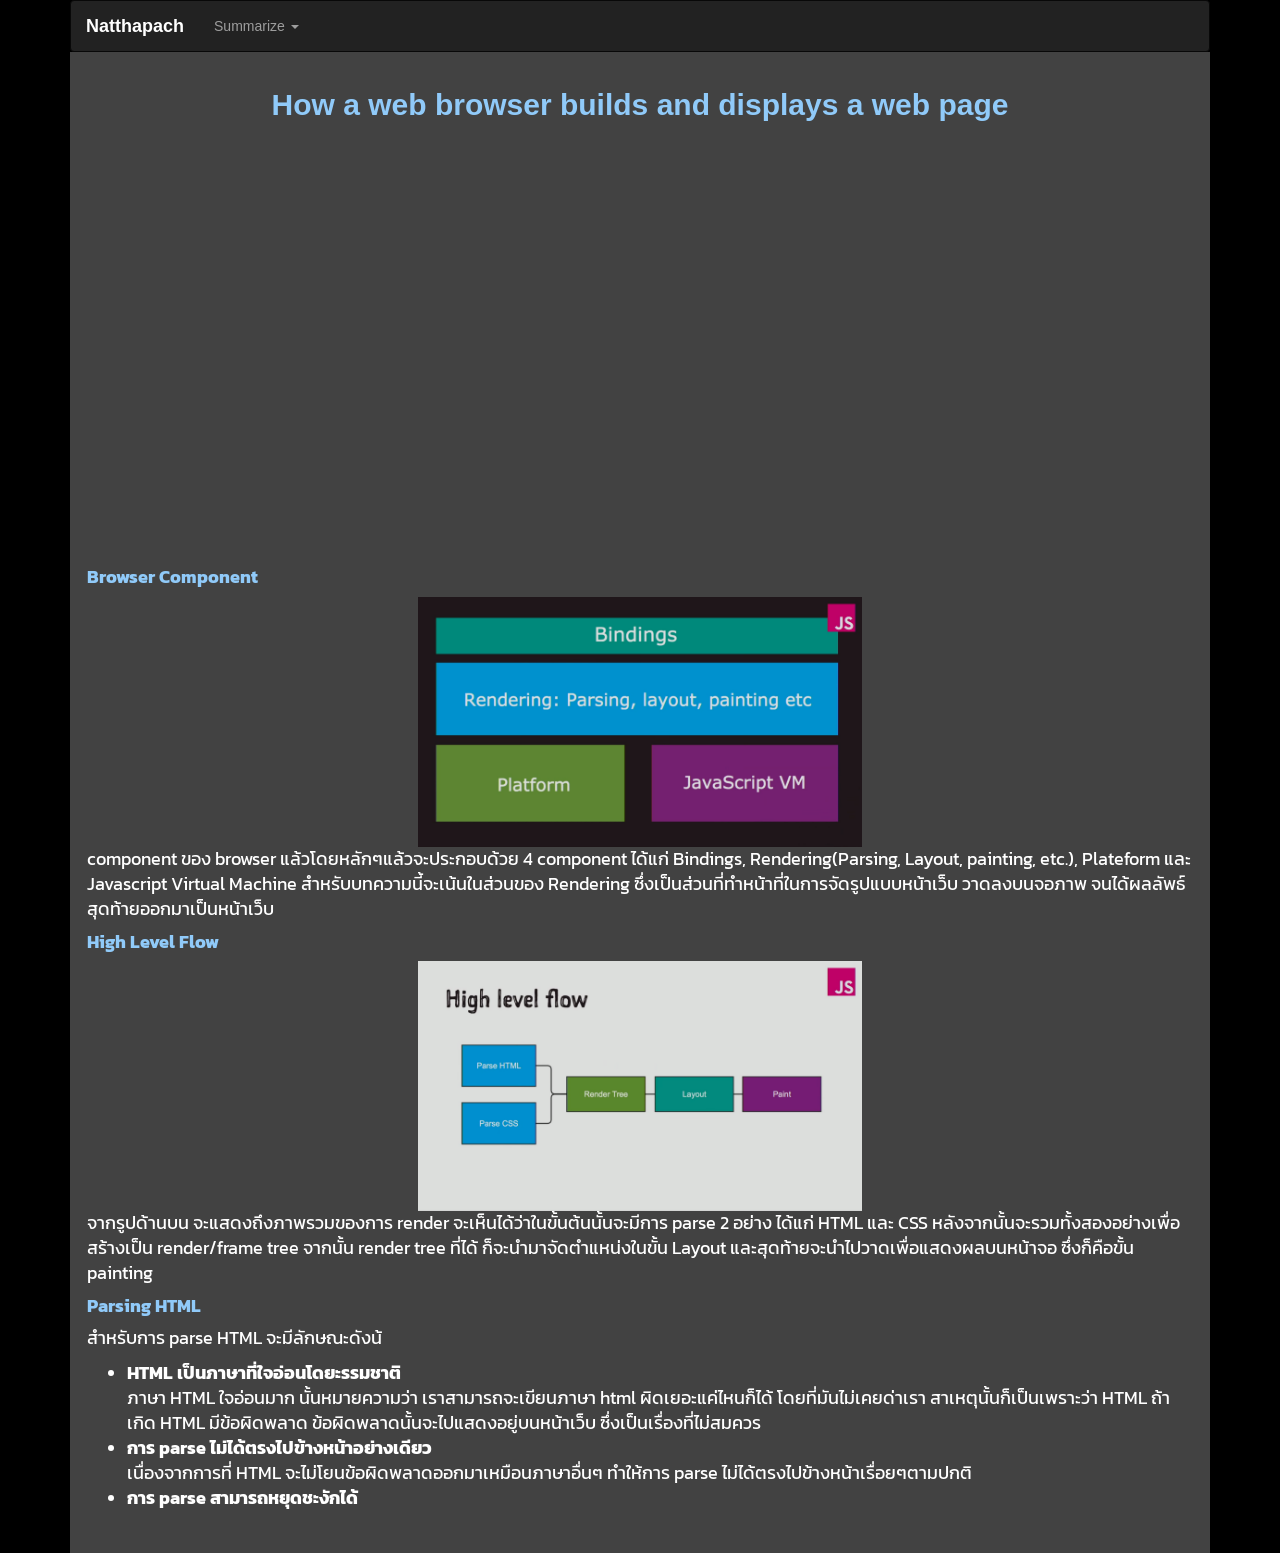
<file: tp-summary_how-does-the-browser-actually-render-website.html>
<html>

<head>
  <meta charset="utf-8">
  <meta http-equiv="X-UA-Compatible" content="IE=edge">
  <meta name="viewport" content="width=device-width, initial-scale=1">
  <!-- The above 3 meta tags *must* come first in the head; any other head content must come *after* these tags -->
  <title>How Does The Browser Actually Render Website</title>
  <!-- Bootstrap -->
  <link href="css/bootstrap.min.css" rel="stylesheet">
  <link href="https://fonts.googleapis.com/css?family=Kanit" rel="stylesheet">
  <!-- HTML5 shim and Respond.js for IE8 support of HTML5 elements and media queries -->
  <!-- WARNING: Respond.js doesn't work if you view the page via file:// -->
  <!--[if lt IE 9]>
      <script src="https://oss.maxcdn.com/html5shiv/3.7.3/html5shiv.min.js"></script>
      <script src="https://oss.maxcdn.com/respond/1.4.2/respond.min.js"></script>
    <![endif]-->
  <style>
    .font-kanit{
        font-family: 'Kanit', sans-serif;
        font-size: 1.25em; 
      } 
    #header{
      background: url("image/header.jpg") no-repeat;
      color: white;
    }

    #body {
      background: #424242;
      color: white;
      padding: 16px;
    }

    .topic {
      color: #90caf9
    }

    .col-centered {
      margin: 0 auto;
    }

    @media (min-width: 768px){
      #contract{
        color: #000
      }
    }

  </style>
</head>

<body style="background: #000">
  <div class="container" class="font-kanit">
    <!-- start navbar -->
    <nav class="navbar navbar-inverse" style="margin: 0px">
      <div class="container-fluid">
        <div class="navbar-header">
            <button type="button" class="navbar-toggle collapsed" data-toggle="collapse" data-target="#bs-example-navbar-collapse-1" aria-expanded="false">
              <span class="sr-only">Toggle navigation</span>
              <span class="icon-bar"></span>
              <span class="icon-bar"></span>
              <span class="icon-bar"></span>
        </button>
        <a class="navbar-brand" href="index.html"><b style="color: #fff">Natthapach</b></a>
        </div>
        <div class="collapse navbar-collapse" id="bs-example-navbar-collapse-1">
          <ul class="nav navbar-nav class="dropdown-menu" aria-labelledby="dropdownMenuDivider">
            <li class="dropdown">
              <a class="dropdown-toggle" data-toggle="dropdown" href="#">Summarize
              <span class="caret"></span></a>
              <ul class="dropdown-menu">
                <li><a href="tp-summary_how-a-web-browser-builds-and-displays-a-web-page.html">Browser build page</a></li>
              </ul>
            </li>         
          </ul>
         
        </div>
      </div>
    </nav>
    <!-- end navbar -->

    <div id="body">
      <div class="row">
        <div class="col-12" align="center">
          <h2>
            <b class="topic">How a web browser builds and displays a web page</b>
          </h2>
          <div class="col-xs-12 col-sm-2">
            &nbsp;
          </div>
          <div class="col-xs-12 col-sm-8">
            <div class="embed-responsive embed-responsive-16by9">
            <iframe class="embed-responsive-item" src="https://www.youtube.com/embed/SmE4OwHztCc" allowfullscreen></iframe>
          </div>
          </div>
          <div class="col-xs-12 col-sm-2">
            &nbsp;
          </div>
        </div>
      </div>

      <div class="row font-kanit" style="padding: 16px">
        <div class="col-12">
          <h4>
            <b class="topic">Browser Component</b>
          </h4>
          <p>
            <div align="center">
              <img src="image/tp-sum-2-1.png" class="img-responsive" style="max-height: 250px">
            </div>
            component ของ browser แล้วโดยหลักๆแล้วจะประกอบด้วย 4 component ได้แก่ Bindings, Rendering(Parsing, Layout, painting, etc.), Plateform และ Javascript Virtual Machine สำหรับบทความนี้จะเน้นในส่วนของ Rendering ซึ่งเป็นส่วนที่ทำหน้าที่ในการจัดรูปแบบหน้าเว็บ วาดลงบนจอภาพ จนได้ผลลัพธ์สุดท้ายออกมาเป็นหน้าเว็บ
          </p>
        </div>

        <div class="col-12">
          <h4>
            <b class="topic">High Level Flow</b>
          </h4>
          <p>
            <div align="center">
              <img src="image/tp-sum-2-2.png" class="img-responsive" style="max-height: 250px">
            </div>
            จากรูปด้านบน จะแสดงถึงภาพรวมของการ render จะเห็นได้ว่าในขั้นต้นนั้นจะมีการ parse 2 อย่าง ได้แก่ HTML และ CSS หลังจากนั้นจะรวมทั้งสองอย่างเพื่อสร้างเป็น render/frame tree จากนั้น render tree ที่ได้ ก็จะนำมาจัดตำแหน่งในขั้น Layout และสุดท้ายจะนำไปวาดเพื่อแสดงผลบนหน้าจอ ซึ่งก็คือขั้น painting                
          </p>
        </div>

        <div class="col-12">
          <h4>
            <b class="topic">Parsing HTML</b>
          </h4>
          <p>
            สำหรับการ parse HTML จะมีลักษณะดังน้
            <ul>
              <li>
                <b>HTML เป็นภาษาที่ใจอ่อนโดยะรรมชาติ</b><br>
                ภาษา HTML ใจอ่อนมาก นั้นหมายความว่า เราสามารถจะเขียนภาษา html ผิดเยอะแค่ไหนก็ได้ โดยที่มันไม่เคยด่าเรา สาเหตุนั้นก็เป็นเพราะว่า HTML ถ้าเกิด HTML มีข้อผิดพลาด ข้อผิดพลาดนั้นจะไปแสดงอยู่บนหน้าเว็บ ซึ่งเป็นเรื่องที่ไม่สมควร
              </li>
              <li>
                <b>การ parse ไม่ได้ตรงไปข้างหน้าอย่างเดียว</b><br>
                เนื่องจากการที่ HTML จะไม่โยนข้อผิดพลาดออกมาเหมือนภาษาอื่นๆ ทำให้การ parse ไม่ได้ตรงไปข้างหน้าเรื่อยๆตามปกติ
              </li>
              <li>
                <b>การ parse สามารถหยุดชะงักได้</b><br>
                
              </li>
            </ul>            
          </p>
        </div>
        
        <!-- end of row -->
      </div>
    </div>
    
  </div>
  <!-- jQuery (necessary for Bootstrap's JavaScript plugins) -->
  <script src="js/jquery-3.2.1.min.js"></script>
  <!-- Include all compiled plugins (below), or include individual files as needed -->
  <script src="js/bootstrap.min.js"></script>
</body>

</html>
</file>
